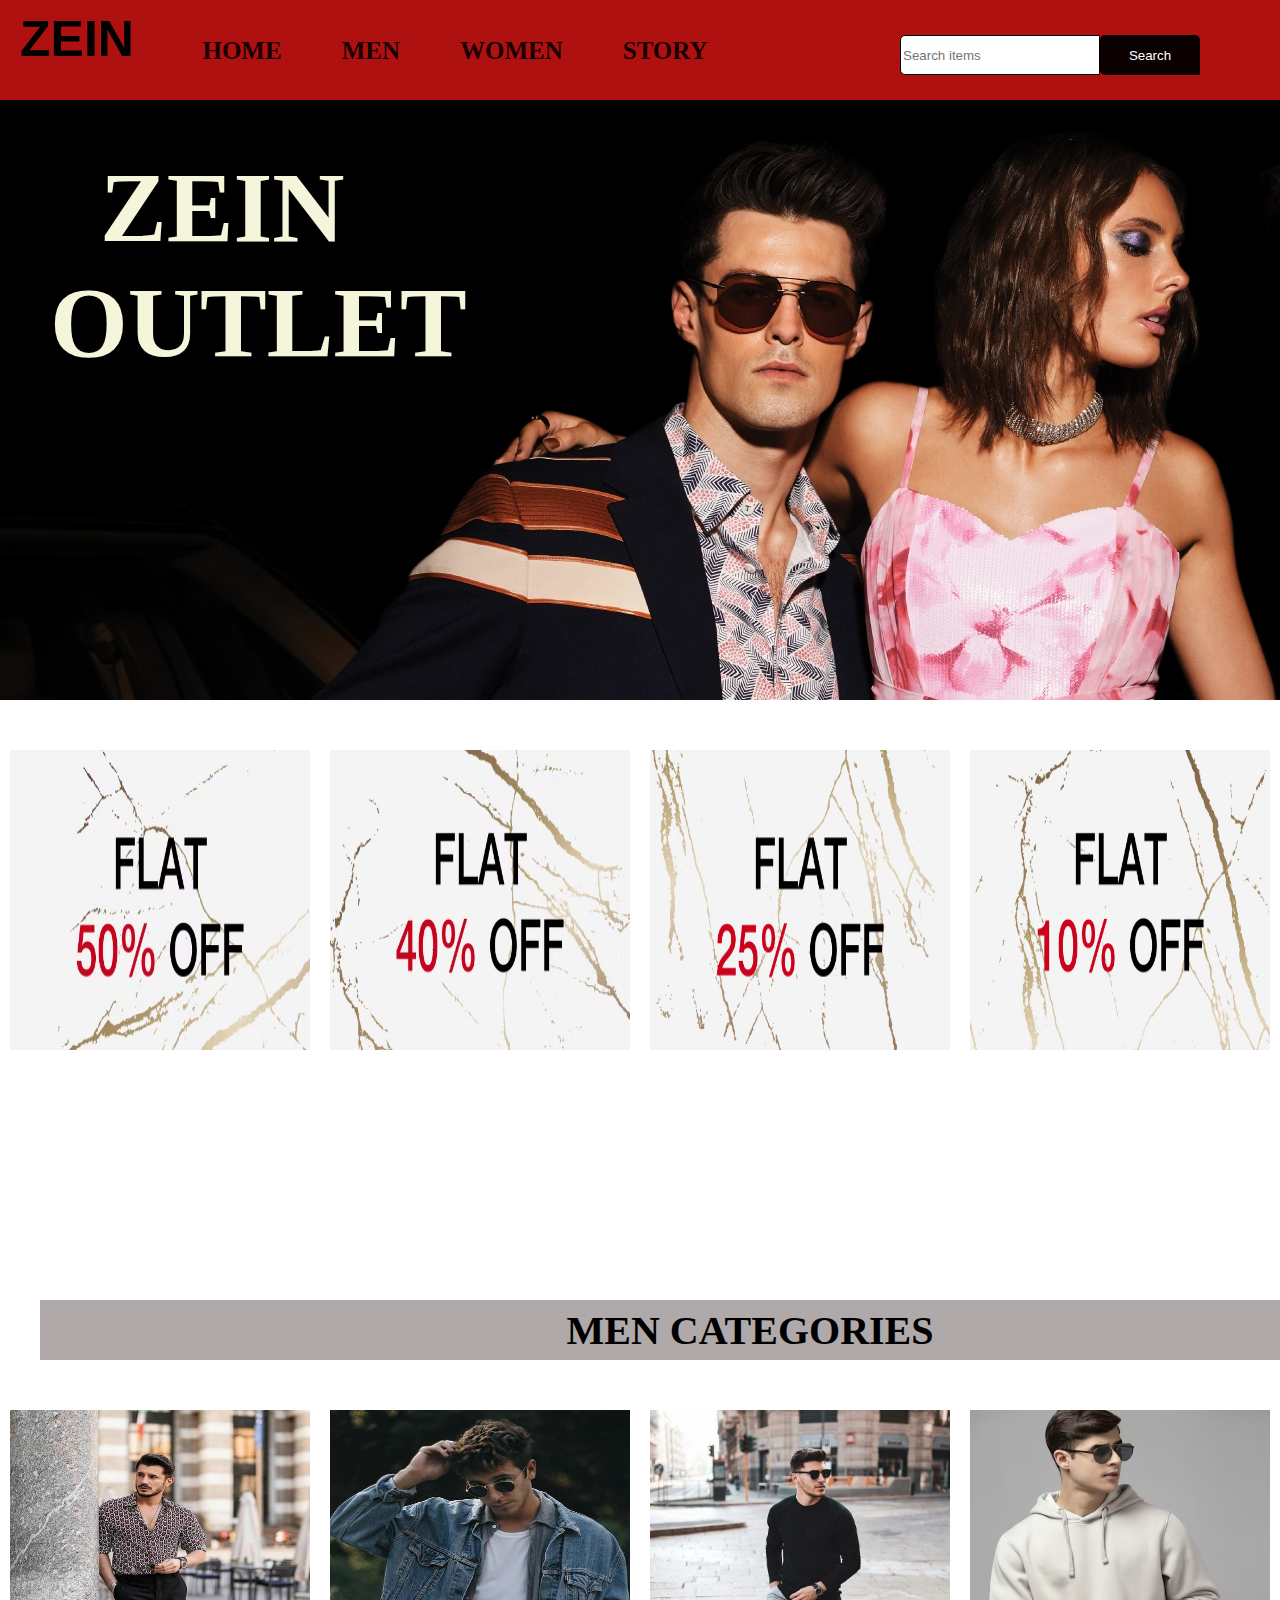
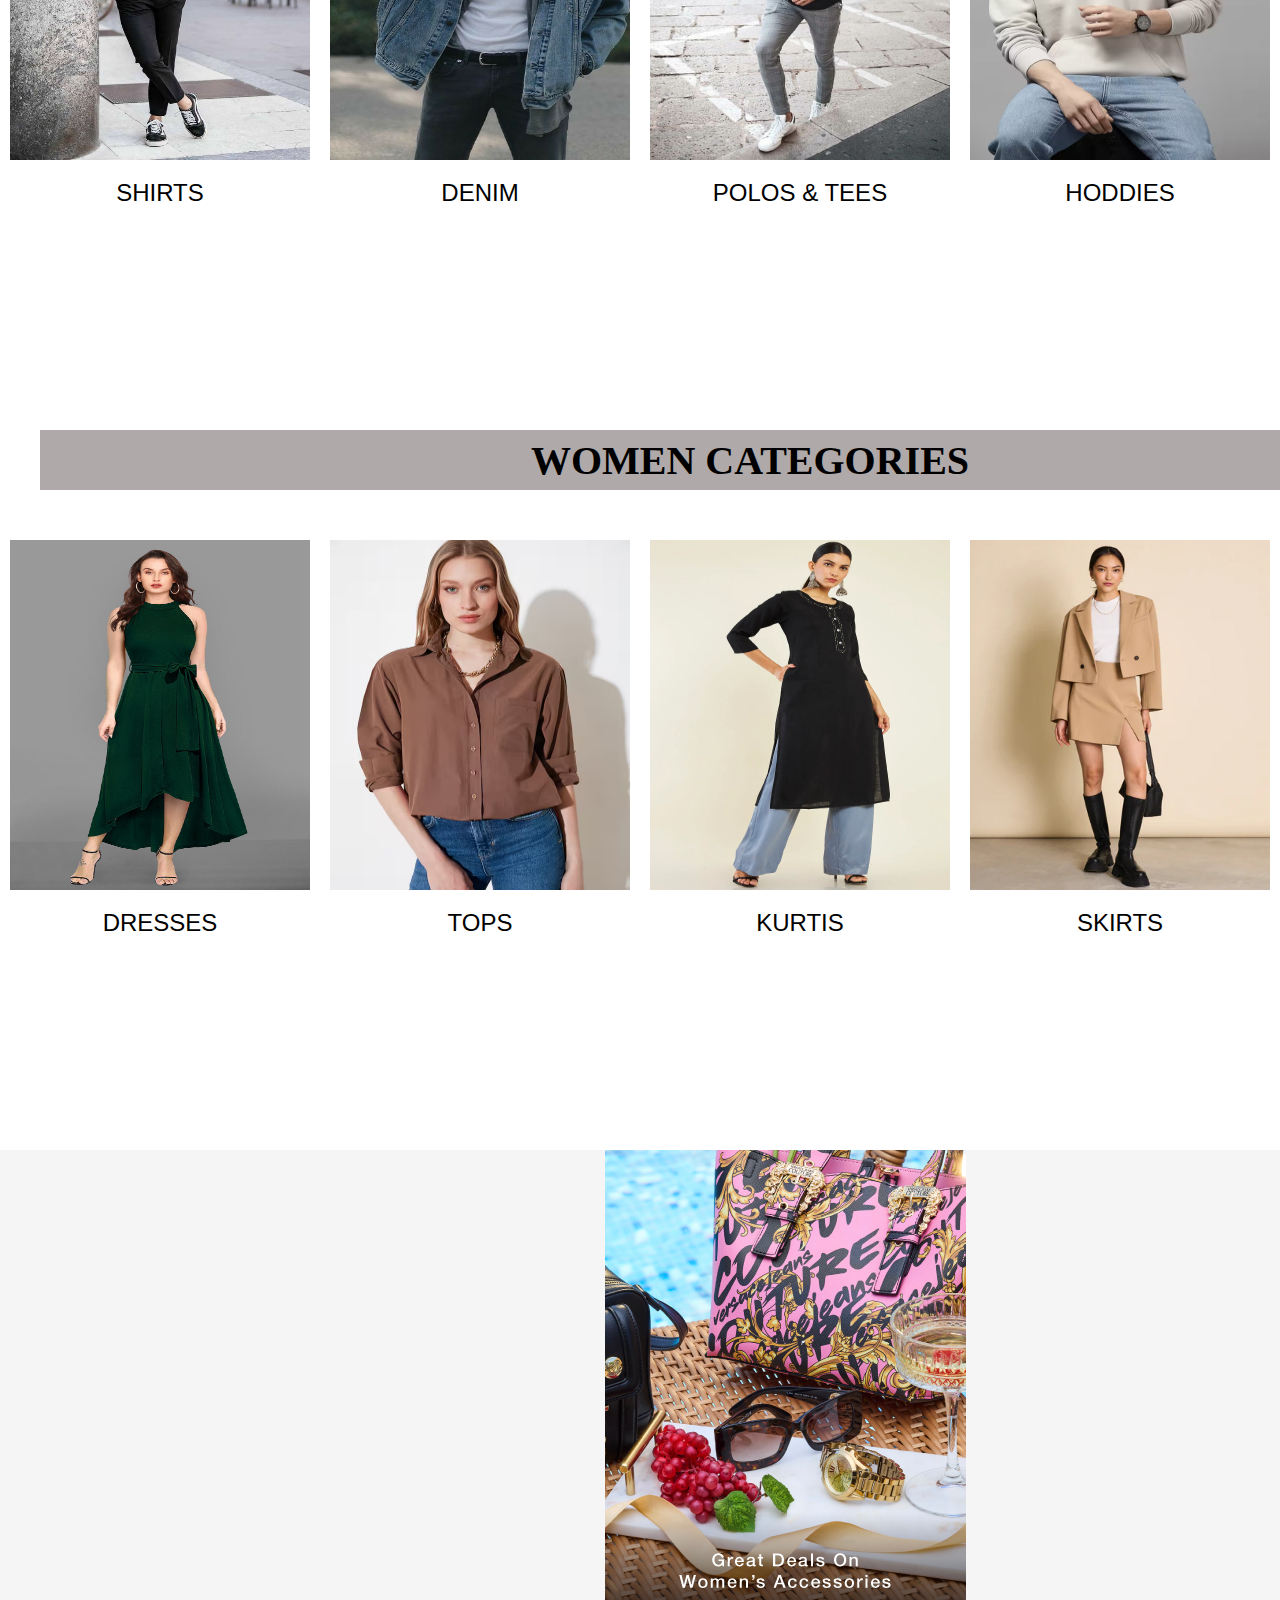
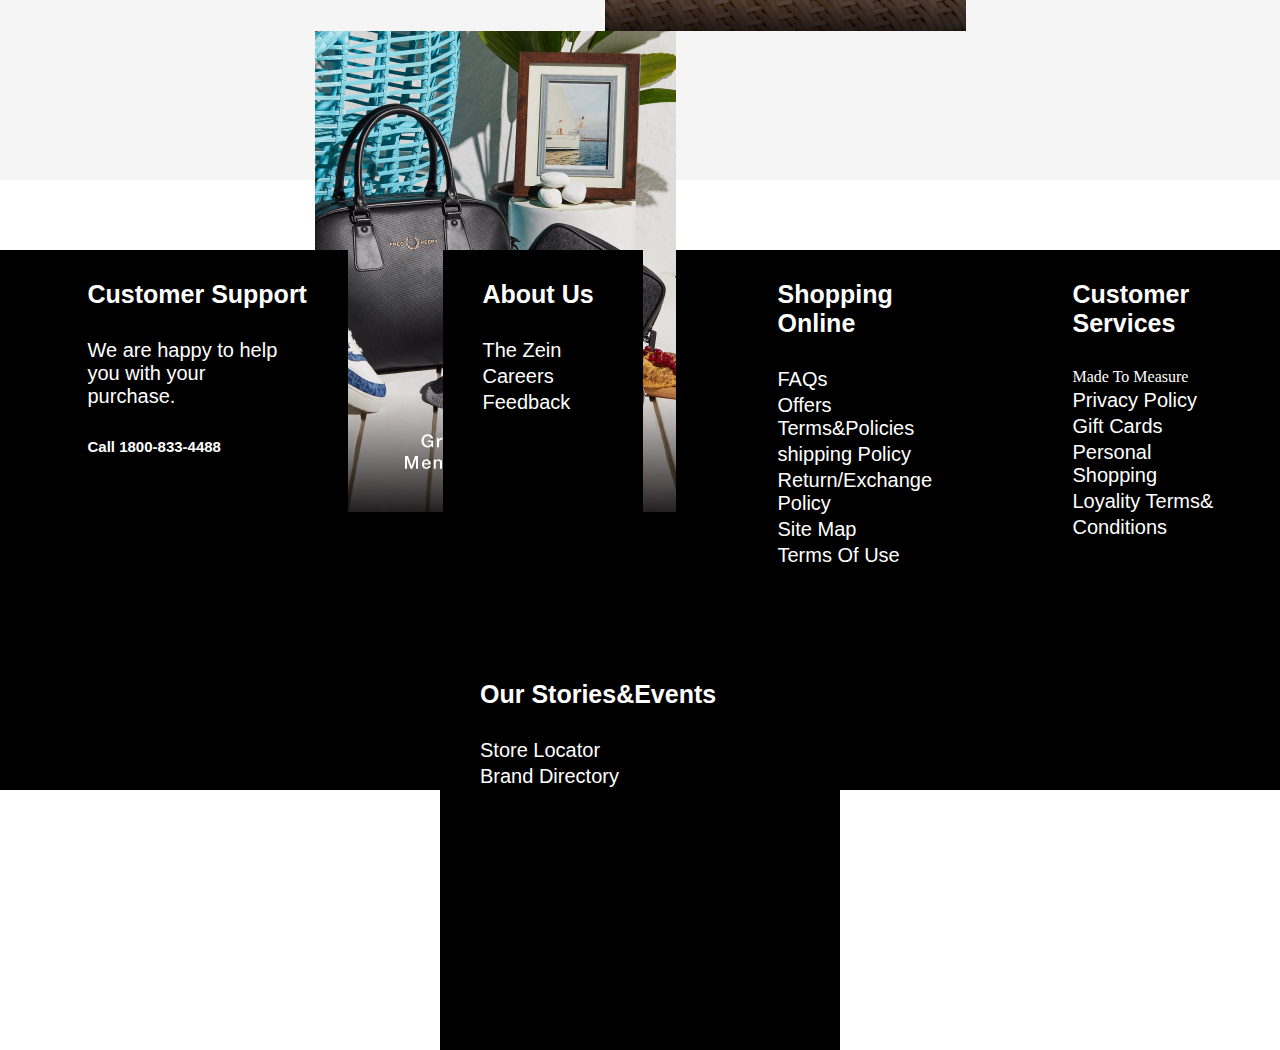
<file: index.html>
<!DOCTYPE html>
<html lang="en">
<head>
      
    <meta charset="UTF-8">
    <meta name="viewport" content="width=device-width, initial-scale=1.0">
    <title>Fashion website</title>
    <link rel="stylesheet" href="style.css" type="text/css">

    <link rel="stylesheet" href="https://cdnjs.cloudflare.com/ajax/libs/font-awesome/6.5.2/css/all.min.css" integrity="sha512-SnH5WK+bZxgPHs44uWIX+LLJAJ9/2PkPKZ5QiAj6Ta86w+fsb2TkcmfRyVX3pBnMFcV7oQPJkl9QevSCWr3W6A==" crossorigin="anonymous" referrerpolicy="no-referrer" />
    
</head>
<body>
    <div class="main">
        <div class="navbar">
            <div class="icon">
                <h2 class="logo">ZEIN</h2></div>
                <div class="menu">
                    <ul>
                        <li><a href="index.html">HOME</a></li>
                        <li><a href="1.html">MEN</a></li>
                        <li><a href="2.html">WOMEN</a></li>
                        <li><a href="4.html">STORY</a></li>
                    </ul>
               

            </div>
            <div class="search">
                <input class="srch" type="search" placeholder="Search items" >
                <a href="#"><button class=btn>Search</button></a>
            </div>
            <a href="3.html"><button style="font-size:20px;border: none;outline: none;border-radius: 10px;background-color: black;color: white;margin-top: 35px;margin-left: 120px;padding: 10px 12px;"><i class="fa-solid fa-user"></i>  Login</button></a>
            
           
            
        
        </div>
        
   
            <div class="boxx">
                <h1>ZEIN</h1>
                <h2>OUTLET</h2>

                
            </div>
            <div class="container">
            
                <div class="box"><img src="11.avif" width="300px" height="300px"></div>
                <div class="box"><img src="12.avif" width="300px" height="300px"></div>
                <div class="box"><img src="13.jpg" width="300px" height="300px"></div>
                <div class="box"><img src="14.jpg" width="300px" height="300px"></div>
                </div>
            <h2 class="myclass a" style="font-family: 'Times New Roman', Times, serif;">MEN CATEGORIES</h2>
            <div class="containerr">
                <div class="boxxx"><img src="41.jpg" width="300" height="350"><h2 Style="text-align: center;font-family: sans-serif;font-weight: lighter;margin-top: 15px;">SHIRTS</h2></div>
                <div class="boxxx"><img src="47.jpg" width="300" height="350"><h2 style="text-align: center;font-family:sans-serif;font-weight:lighter;margin-top: 15px;">DENIM</h2></div>
                <div class="boxxx"><img src="79.jpg" width="300" height="350"><h2 style="text-align: center;font-family:sans-serif;font-weight:lighter;margin-top: 15px;">POLOS & TEES</h2></div>
                <div class="boxxx"><img src="82.avif" width="300" height="350"><h2 style="text-align: center;font-family:sans-serif;font-weight:lighter;margin-top: 15px;">HODDIES</h2></div>
                </div>

                <h2 class="myclasss b" style="font-family: 'Times New Roman', Times, serif;">WOMEN CATEGORIES</h2>
                <div class="containerrr">
                    <div class="boxxxx"><img src="91.jpg" width="300" height="350"><h2 style="text-align: center;font-family:sans-serif ;font-weight:lighter;margin-top: 15px;">DRESSES</h2></div>
                    <div class="boxxxx"><img src="92.avif" width="300" height="350"><h2 style="text-align: center;font-family:sans-serif;font-weight:lighter;margin-top: 15px;">TOPS</h2></div>
                    <div class="boxxxx"><img src="97.webp" width="300" height="350"><h2 style="text-align: center;font-family:sans-serif;font-weight:lighter;margin-top: 15px;">KURTIS</h2></div>
                    <div class="boxxxx"><img src="57.webp" width="300" height="350"><h2 style="text-align: center;font-family:sans-serif;font-weight:lighter;margin-top: 15px;">SKIRTS</h2></div>
                    </div>
                    <div class="contain">
                        <img src="31.jpg" style="padding-left: 290px;" >
                        <img src="35.jpg" style="padding-right: 290px;">
                        
                    </div>
                    <div class="cntn">
                        <div class="xb1">
                            <ol>
                                <li style="font-weight: bolder;margin-right: 30px;font-family: sans-serif;font-size: 25px;">Customer Support</li>
<li style="font-family: Arial, Helvetica, sans-serif;font-size: 20px;font-weight: lighter;margin-right: 30px;" >We are happy to help<br> you with your<br> purchase.</li>
                                <li style="font-family: Arial, Helvetica, sans-serif;font-size: 15px;margin-right: 20px;font-weight: bold;">Call 1800-833-4488</li>
                            </ol>
                        </div>
                        <div class="xb2">
                            <ol>
                                <li style="font-weight: bolder;font-family: sans-serif;font-size: 25px;">About Us</li>
                                <li style="font-family: Arial, Helvetica, sans-serif;font-size: 20px; ">The Zein</li>
                                <li style="font-family: Arial, Helvetica, sans-serif;font-size: 20px;margin-top: 3px;">Careers</li>
                                <li style="font-family: Arial, Helvetica, sans-serif;font-size: 20px; margin-top: 3px;">Feedback</li>
                            </ol>

                        </div>
                        <div class="xb3">
                            <ol>
                            <li style="font-weight: bolder;font-family: sans-serif;font-size: 25px;">Shopping Online</li>
                            <li style="font-family: Arial, Helvetica, sans-serif;font-size: 20px; ">FAQs</li>
                            <li style="font-family: Arial, Helvetica, sans-serif;font-size: 20px;margin-top: 3px;">Offers Terms&Policies</li>
                            <li style="font-family: Arial, Helvetica, sans-serif;font-size: 20px;margin-top: 3px;">shipping Policy</li>
                            <li style="font-family: Arial, Helvetica, sans-serif;font-size: 20px;margin-top: 3px;">Return/Exchange Policy</li>
                            <li style="font-family: Arial, Helvetica, sans-serif;font-size: 20px;margin-top: 3px;">Site Map</li>
                            <li style="font-family: Arial, Helvetica, sans-serif;font-size: 20px;margin-top: 3px;">Terms Of Use</li>
                            </ol>
                        </div>
                        <div class="xb4">
                            <ol>
                                <li style="font-weight: bolder;font-family: sans-serif;font-size: 25px;">Customer Services</li>
                                <li style="font-family: Arial, Helvetica, sans-serif;font-size: 20px; "></li>Made To Measure</li>
                                <li style="font-family: Arial, Helvetica, sans-serif;font-size: 20px;margin-top: 3px;">Privacy Policy</li>
                                <li style="font-family: Arial, Helvetica, sans-serif;font-size: 20px;margin-top: 3px;">Gift Cards</li>
                                <li style="font-family: Arial, Helvetica, sans-serif;font-size: 20px;margin-top: 3px;">Personal Shopping</li>
                                <li style="font-family: Arial, Helvetica, sans-serif;font-size: 20px;margin-top: 3px;">Loyality Terms&</li>
                                <li style="font-family: Arial, Helvetica, sans-serif;font-size: 20px;margin-top: 3px;">Conditions</li>

                            </ol>
                        </div>
                        <div class="xb5">
                            <ol>
                                <li style="font-weight: bolder;font-family: sans-serif;font-size: 25px;margin-right: 2px;">Our Stories&Events</li>
                                <li style="font-family: Arial, Helvetica, sans-serif;font-size: 20px; ">Store Locator</li>
                                <li style="font-family: Arial, Helvetica, sans-serif;font-size: 20px;margin-top: 3px;">Brand Directory</li>
                            </ol>
                        </div>
                       
                        
                       

                    </div>
                    
                
            </div>

        
        
            
            
   


    
</body>
</html>
</file>
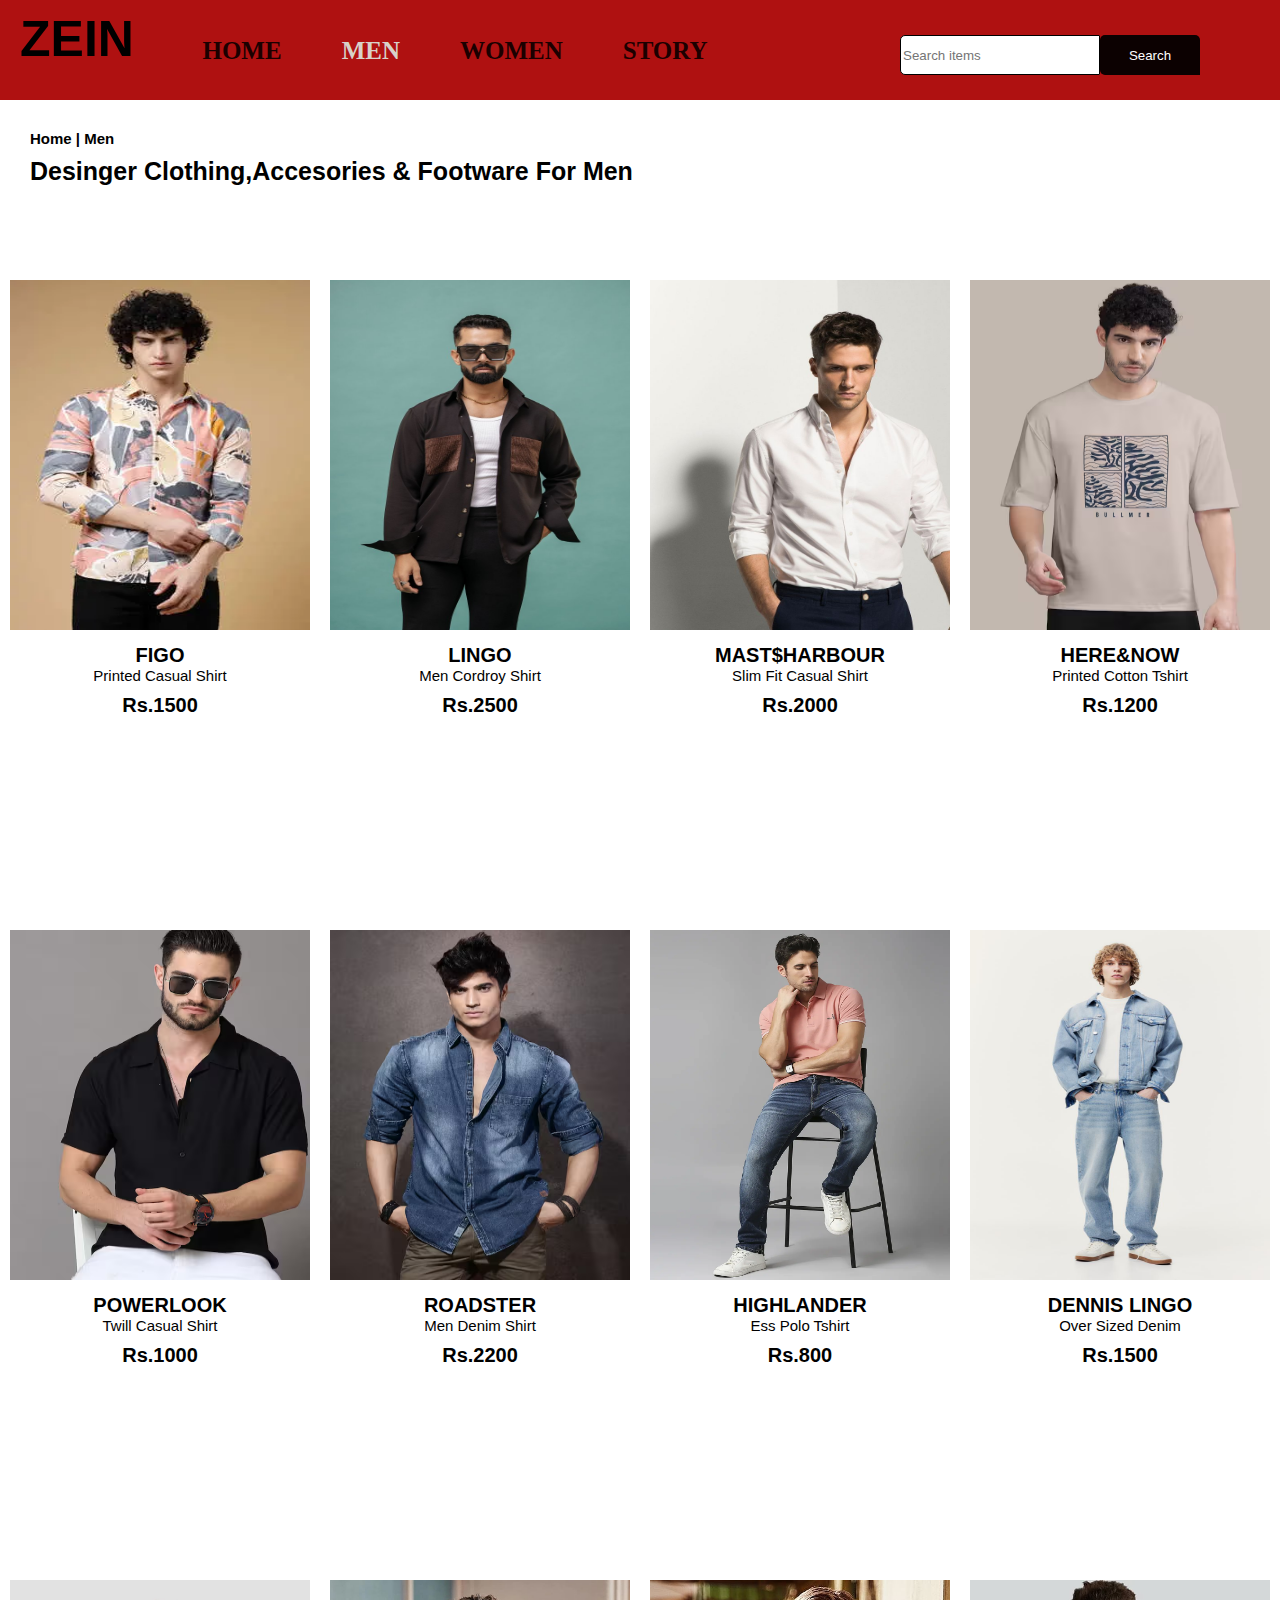
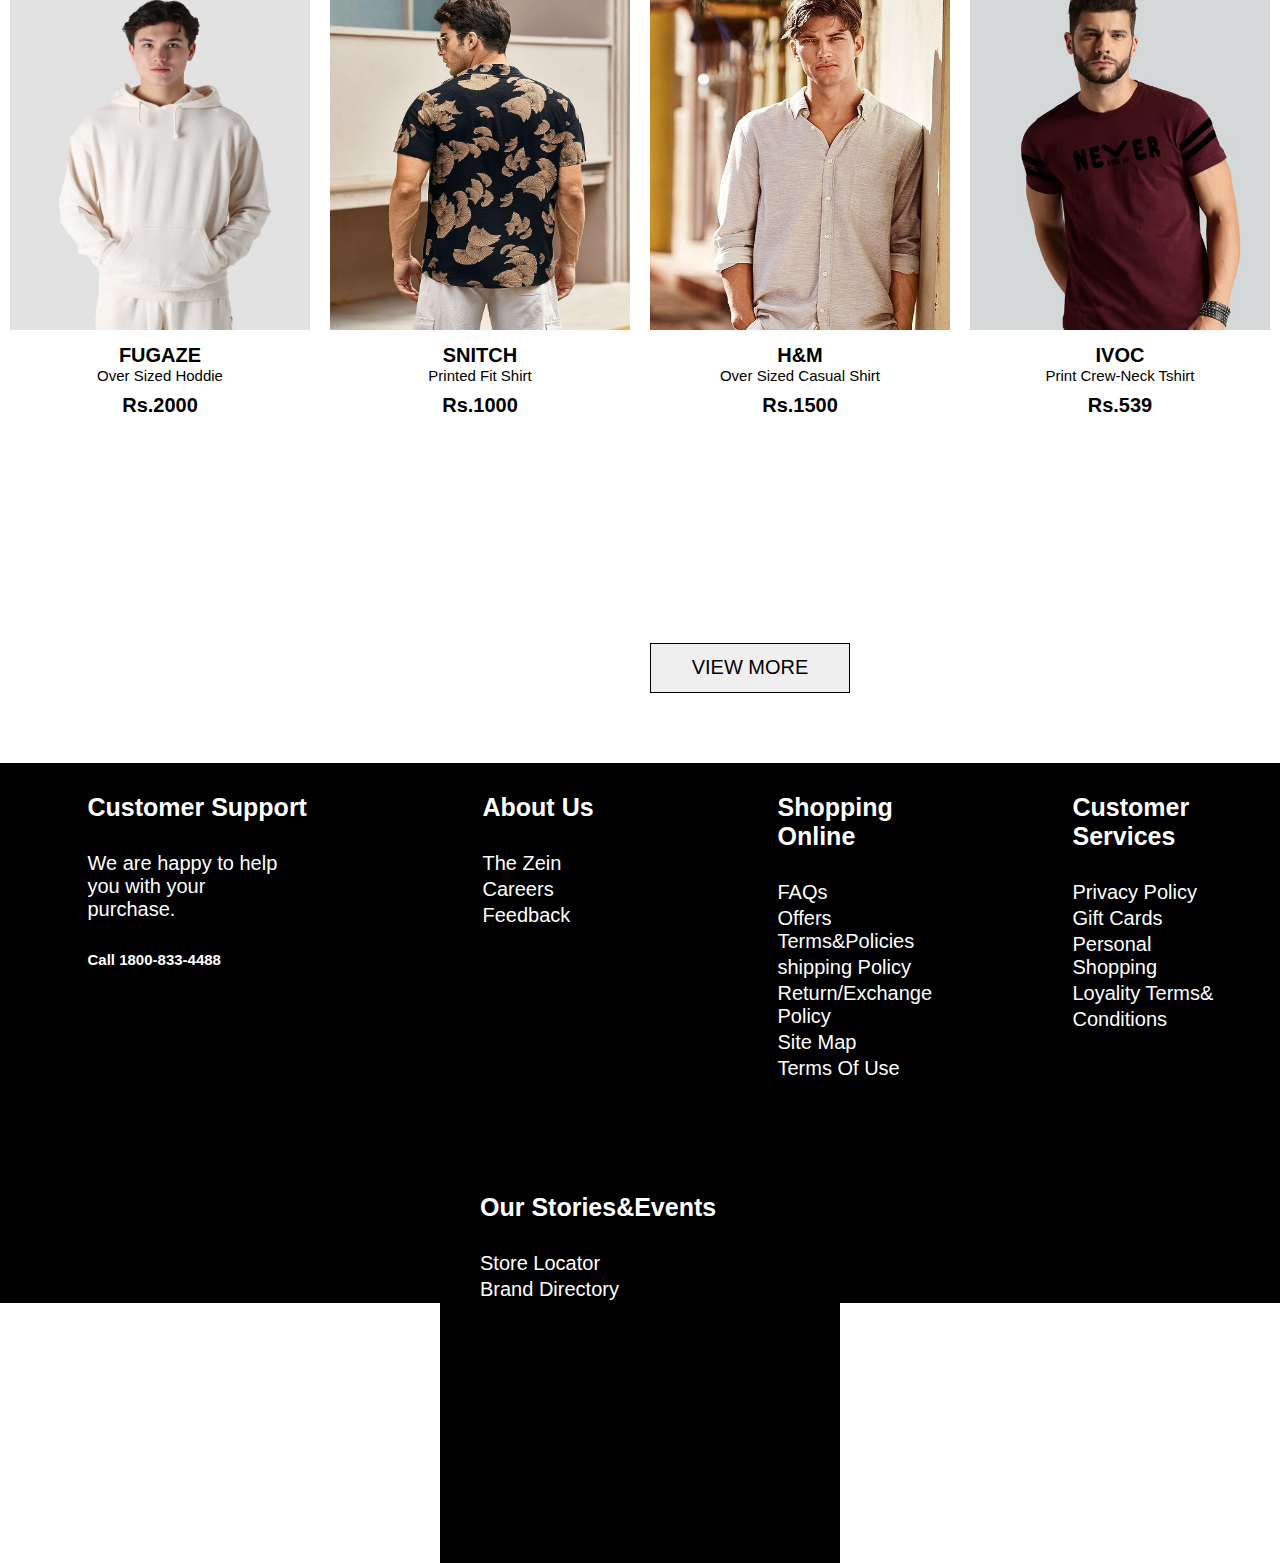
<file: 1.html>
<!DOCTYPE html>
<html lang="en">
<head>
    <meta charset="UTF-8">
    <meta name="viewport" content="width=device-width, initial-scale=1.0">
    <title>Men</title>
    <link rel="stylesheet" href="style.css" type="text/css">

    <link rel="stylesheet" href="https://cdnjs.cloudflare.com/ajax/libs/font-awesome/6.5.2/css/all.min.css" integrity="sha512-SnH5WK+bZxgPHs44uWIX+LLJAJ9/2PkPKZ5QiAj6Ta86w+fsb2TkcmfRyVX3pBnMFcV7oQPJkl9QevSCWr3W6A==" crossorigin="anonymous" referrerpolicy="no-referrer" />
</head>
<body>
    <div class="main" style="height: 2200px;">
        <div class="navbar">
            <div class="icon">
                <h2 class="logo">ZEIN</h2></div>
                <div class="menu">
                    <ul>
                        <li><a href="index.html">HOME</a></li>
                        <li><a href="1.html"><h4 style=" color: rgb(216, 209, 201);font-weight: bold;">MEN</h4></a></li>
                        <li><a href="2.html">WOMEN</a></li>
                        <li><a href="4.html">STORY</a></li>
                    </ul>
               

            </div>
            <div class="search">
                <input class="srch" type="search" placeholder="Search items">
                <a href="#"><button class=btn>Search</button></a>
            </div>
            <a href="3.html"><button style="font-size:20px;border: none;outline: none;border-radius: 10px;background-color: black;color: white;margin-top: 35px;margin-left: 120px;padding: 10px 12px;"><i class="fa-solid fa-user"></i>  Login</button></a>
           
            
        
        </div>
        <div class="xbb">
            <h3 style="font-size: 15px;margin-left: 30px;margin-top: 30px;font-weight: bold;font-family: 'Trebuchet MS', 'Lucida Sans Unicode', 'Lucida Grande', 'Lucida Sans', Arial, sans-serif;" >Home | Men</h3>
            <H1 style="font-size: 25px;margin-top: 10px;margin-left: 30px ;font-family: 'Trebuchet MS', 'Lucida Sans Unicode', 'Lucida Grande', 'Lucida Sans', Arial, sans-serif;">Desinger Clothing,Accesories & Footware For Men</H1>
        </div>
        <div class="content">
            <div class="xbb"><img src="123.jpg_230Wx334H" width="300" height="350"><h2 style="text-align: center;margin-top: 3px;font-size: 20px;font-weight: bold;font-family: 'Trebuchet MS', 'Lucida Sans Unicode', 'Lucida Grande', 'Lucida Sans', Arial, sans-serif;margin-top: 10px;">FIGO</h2><h2 style="text-align: center;font-family:sans-serif;font-weight:lighter;font-size: 15px;">Printed Casual Shirt</h2><h2 style="text-align:center;font-size: 20px;margin-top: 10px;font-family: 'Trebuchet MS', 'Lucida Sans Unicode', 'Lucida Grande', 'Lucida Sans', Arial, sans-serif;">Rs.1500</h2></div>
            <div class="xbb"><img src="122.jpg" width="300" height="350"><h2 style="text-align: center;margin-top: 3px;font-size: 20px;font-weight: bold;font-family: 'Trebuchet MS', 'Lucida Sans Unicode', 'Lucida Grande', 'Lucida Sans', Arial, sans-serif;margin-top: 10px;">LINGO</h2><h2 style="text-align: center;font-family:sans-serif;font-weight:lighter;font-size: 15px;">Men Cordroy Shirt</h2><h2 style="text-align:center;font-size: 20px;margin-top: 10px;font-family: 'Trebuchet MS', 'Lucida Sans Unicode', 'Lucida Grande', 'Lucida Sans', Arial, sans-serif;">Rs.2500</h2></div>
            <div class="xbb"><img src="26.jpg" width="300" height="350"><h2 style="text-align: center;margin-top: 3px;font-size: 20px;font-weight: bold;font-family: 'Trebuchet MS', 'Lucida Sans Unicode', 'Lucida Grande', 'Lucida Sans', Arial, sans-serif;margin-top: 10px;">MAST$HARBOUR</h2><h2 style="text-align: center;font-family:sans-serif;font-weight:lighter;font-size: 15px;">Slim Fit Casual Shirt</h2><h2 style="text-align:center;font-size: 20px;margin-top: 10px;font-family: 'Trebuchet MS', 'Lucida Sans Unicode', 'Lucida Grande', 'Lucida Sans', Arial, sans-serif;">Rs.2000</h2></div>
            <div class="xbb"><img src="25.avif" width="300" height="350"><h2 style="text-align: center;margin-top: 3px;font-size: 20px;font-weight: bold;font-family: 'Trebuchet MS', 'Lucida Sans Unicode', 'Lucida Grande', 'Lucida Sans', Arial, sans-serif;margin-top: 10px;">HERE&NOW</h2><h2 style="text-align: center;font-family:sans-serif;font-weight:lighter;font-size: 15px;">Printed Cotton Tshirt</h2><h2 style="text-align:center;font-size: 20px;margin-top: 10px;font-family: 'Trebuchet MS', 'Lucida Sans Unicode', 'Lucida Grande', 'Lucida Sans', Arial, sans-serif;">Rs.1200</h2></div>
            

        </div>
        <div class="contentt">
            <div class="xbbb"><img src="27.avif" width="300" height="350"><h2 style="text-align: center;margin-top: 3px;font-size: 20px;font-weight: bold;font-family: 'Trebuchet MS', 'Lucida Sans Unicode', 'Lucida Grande', 'Lucida Sans', Arial, sans-serif;margin-top: 10px;">POWERLOOK</h2><h2 style="text-align: center;font-family:sans-serif;font-weight:lighter;font-size: 15px;">Twill Casual Shirt</h2><h2 style="text-align:center;font-size: 20px;margin-top: 10px;font-family: 'Trebuchet MS', 'Lucida Sans Unicode', 'Lucida Grande', 'Lucida Sans', Arial, sans-serif;">Rs.1000</h2></div>
            <div class="xbbb"><img src="28.avif" width="300" height="350"><h2 style="text-align: center;margin-top: 3px;font-size: 20px;font-weight: bold;font-family: 'Trebuchet MS', 'Lucida Sans Unicode', 'Lucida Grande', 'Lucida Sans', Arial, sans-serif;margin-top: 10px;">ROADSTER</h2><h2 style="text-align: center;font-family:sans-serif;font-weight:lighter;font-size: 15px;">Men Denim Shirt</h2><h2 style="text-align:center;font-size: 20px;margin-top: 10px;font-family: 'Trebuchet MS', 'Lucida Sans Unicode', 'Lucida Grande', 'Lucida Sans', Arial, sans-serif;">Rs.2200</h2></div>
            <div class="xbbb"><img src="30.webp" width="300" height="350"><h2 style="text-align: center;margin-top: 3px;font-size: 20px;font-weight: bold;font-family: 'Trebuchet MS', 'Lucida Sans Unicode', 'Lucida Grande', 'Lucida Sans', Arial, sans-serif;margin-top: 10px;">HIGHLANDER</h2><h2 style="text-align: center;font-family:sans-serif;font-weight:lighter;font-size: 15px;">Ess Polo Tshirt</h2><h2 style="text-align:center;font-size: 20px;margin-top: 10px;font-family: 'Trebuchet MS', 'Lucida Sans Unicode', 'Lucida Grande', 'Lucida Sans', Arial, sans-serif;">Rs.800</h2></div>
            <div class="xbbb"><img src="29.jpg" width="300" height="350"><h2 style="text-align: center;margin-top: 3px;font-size: 20px;font-weight: bold;font-family: 'Trebuchet MS', 'Lucida Sans Unicode', 'Lucida Grande', 'Lucida Sans', Arial, sans-serif;margin-top: 10px;">DENNIS LINGO</h2><h2 style="text-align: center;font-family:sans-serif;font-weight:lighter;font-size: 15px;">Over Sized Denim</h2><h2 style="text-align:center;font-size: 20px;margin-top: 10px;font-family: 'Trebuchet MS', 'Lucida Sans Unicode', 'Lucida Grande', 'Lucida Sans', Arial, sans-serif;">Rs.1500</h2></div>
            

        </div>
        <div class="contenttt">
            <div class="xbbbb"><img src="99.webp" width="300" height="350"><h2 style="text-align: center;margin-top: 3px;font-size: 20px;font-weight: bold;font-family: 'Trebuchet MS', 'Lucida Sans Unicode', 'Lucida Grande', 'Lucida Sans', Arial, sans-serif;margin-top: 10px;">FUGAZE</h2><h2 style="text-align: center;font-family:sans-serif;font-weight:lighter;font-size: 15px;">Over Sized Hoddie</h2><h2 style="text-align:center;font-size: 20px;margin-top: 10px;font-family: 'Trebuchet MS', 'Lucida Sans Unicode', 'Lucida Grande', 'Lucida Sans', Arial, sans-serif;">Rs.2000</h2></div>
            <div class="xbbbb"><img src="110.jpg" width="300" height="350"><h2 style="text-align: center;margin-top: 3px;font-size: 20px;font-weight: bold;font-family: 'Trebuchet MS', 'Lucida Sans Unicode', 'Lucida Grande', 'Lucida Sans', Arial, sans-serif;margin-top: 10px;">SNITCH</h2><h2 style="text-align: center;font-family:sans-serif;font-weight:lighter;font-size: 15px;">Printed Fit Shirt</h2><h2 style="text-align:center;font-size: 20px;margin-top: 10px;font-family: 'Trebuchet MS', 'Lucida Sans Unicode', 'Lucida Grande', 'Lucida Sans', Arial, sans-serif;">Rs.1000</h2></div>
            <div class="xbbbb"><img src="100.jpg" width="300" height="350"><h2 style="text-align: center;margin-top: 3px;font-size: 20px;font-weight: bold;font-family: 'Trebuchet MS', 'Lucida Sans Unicode', 'Lucida Grande', 'Lucida Sans', Arial, sans-serif;margin-top: 10px;">H&M<h2 style="text-align: center;font-family:sans-serif;font-weight:lighter;font-size: 15px;">Over Sized Casual Shirt</h2><h2 style="text-align:center;font-size: 20px;margin-top: 10px;font-family: 'Trebuchet MS', 'Lucida Sans Unicode', 'Lucida Grande', 'Lucida Sans', Arial, sans-serif;">Rs.1500</h2></div>
            <div class="xbbbb"><img src="1111.avif" width="300" height="350"><h2 style="text-align: center;margin-top: 3px;font-size: 20px;font-weight: bold;font-family: 'Trebuchet MS', 'Lucida Sans Unicode', 'Lucida Grande', 'Lucida Sans', Arial, sans-serif;margin-top: 10px;">IVOC</h2><h2 style="text-align: center;font-family:sans-serif;font-weight:lighter;font-size: 15px;">Print Crew-Neck Tshirt</h2><h2 style="text-align:center;font-size: 20px;margin-top: 10px;font-family: 'Trebuchet MS', 'Lucida Sans Unicode', 'Lucida Grande', 'Lucida Sans', Arial, sans-serif;">Rs.539</h2></div>
            

        </div>
        <div class="ux" style="margin-top: -220px;">
            <button style="margin-left: 650px;height: 50px;width: 200px;margin-top:-100px;border:1px solid;font-size: 20px;font-family: 'Trebuchet MS', 'Lucida Sans Unicode', 'Lucida Grande', 'Lucida Sans', Arial, sans-serif;">VIEW MORE</button>

        </div>
        <div class="cntn">
            <div class="xb1">
                <ol>
                    <li style="font-weight: bolder;margin-right: 30px;font-family: sans-serif;font-size: 25px;">Customer Support</li>
<li style="font-family: Arial, Helvetica, sans-serif;font-size: 20px;font-weight: lighter;margin-right: 30px;" >We are happy to help<br> you with your<br> purchase.</li>
                    <li style="font-family: Arial, Helvetica, sans-serif;font-size: 15px;margin-right: 20px;font-weight: bold;">Call 1800-833-4488</li>
                </ol>
            </div>
            <div class="xb2">
                <ol>
                    <li style="font-weight: bolder;font-family: sans-serif;font-size: 25px;">About Us</li>
                    <li style="font-family: Arial, Helvetica, sans-serif;font-size: 20px; ">The Zein</li>
                    <li style="font-family: Arial, Helvetica, sans-serif;font-size: 20px;margin-top: 3px;">Careers</li>
                    <li style="font-family: Arial, Helvetica, sans-serif;font-size: 20px; margin-top: 3px;">Feedback</li>
                </ol>

            </div>
            <div class="xb3">
                <ol>
                <li style="font-weight: bolder;font-family: sans-serif;font-size: 25px;">Shopping Online</li>
                <li style="font-family: Arial, Helvetica, sans-serif;font-size: 20px; ">FAQs</li>
                <li style="font-family: Arial, Helvetica, sans-serif;font-size: 20px;margin-top: 3px;">Offers Terms&Policies</li>
                <li style="font-family: Arial, Helvetica, sans-serif;font-size: 20px;margin-top: 3px;">shipping Policy</li>
                <li style="font-family: Arial, Helvetica, sans-serif;font-size: 20px;margin-top: 3px;">Return/Exchange Policy</li>
                <li style="font-family: Arial, Helvetica, sans-serif;font-size: 20px;margin-top: 3px;">Site Map</li>
                <li style="font-family: Arial, Helvetica, sans-serif;font-size: 20px;margin-top: 3px;">Terms Of Use</li>
                </ol>
            </div>
            <div class="xb4">
                <ol>
                    <li style="font-weight: bolder;font-family: sans-serif;font-size: 25px;">Customer Services</li>
                    <li style="font-family: Arial, Helvetica, sans-serif;font-size: 20px; "Made To Measure</li>
                    <li style="font-family: Arial, Helvetica, sans-serif;font-size: 20px;margin-top: 3px;">Privacy Policy</li>
                    <li style="font-family: Arial, Helvetica, sans-serif;font-size: 20px;margin-top: 3px;">Gift Cards</li>
                    <li style="font-family: Arial, Helvetica, sans-serif;font-size: 20px;margin-top: 3px;">Personal Shopping</li>
                    <li style="font-family: Arial, Helvetica, sans-serif;font-size: 20px;margin-top: 3px;">Loyality Terms&</li>
                    <li style="font-family: Arial, Helvetica, sans-serif;font-size: 20px;margin-top: 3px;">Conditions</li>

                </ol>
            </div>
            <div class="xb5">
                <ol>
                    <li style="font-weight: bolder;font-family: sans-serif;font-size: 25px;margin-right: 2px;">Our Stories&Events</li>
                    <li style="font-family: Arial, Helvetica, sans-serif;font-size: 20px; ">Store Locator</li>
                    <li style="font-family: Arial, Helvetica, sans-serif;font-size: 20px;margin-top: 3px;">Brand Directory</li>
                </ol>
            </div>
           
            
           

        </div>
        

        
        
        

        
    </div>
    
</body>
</html>
</file>
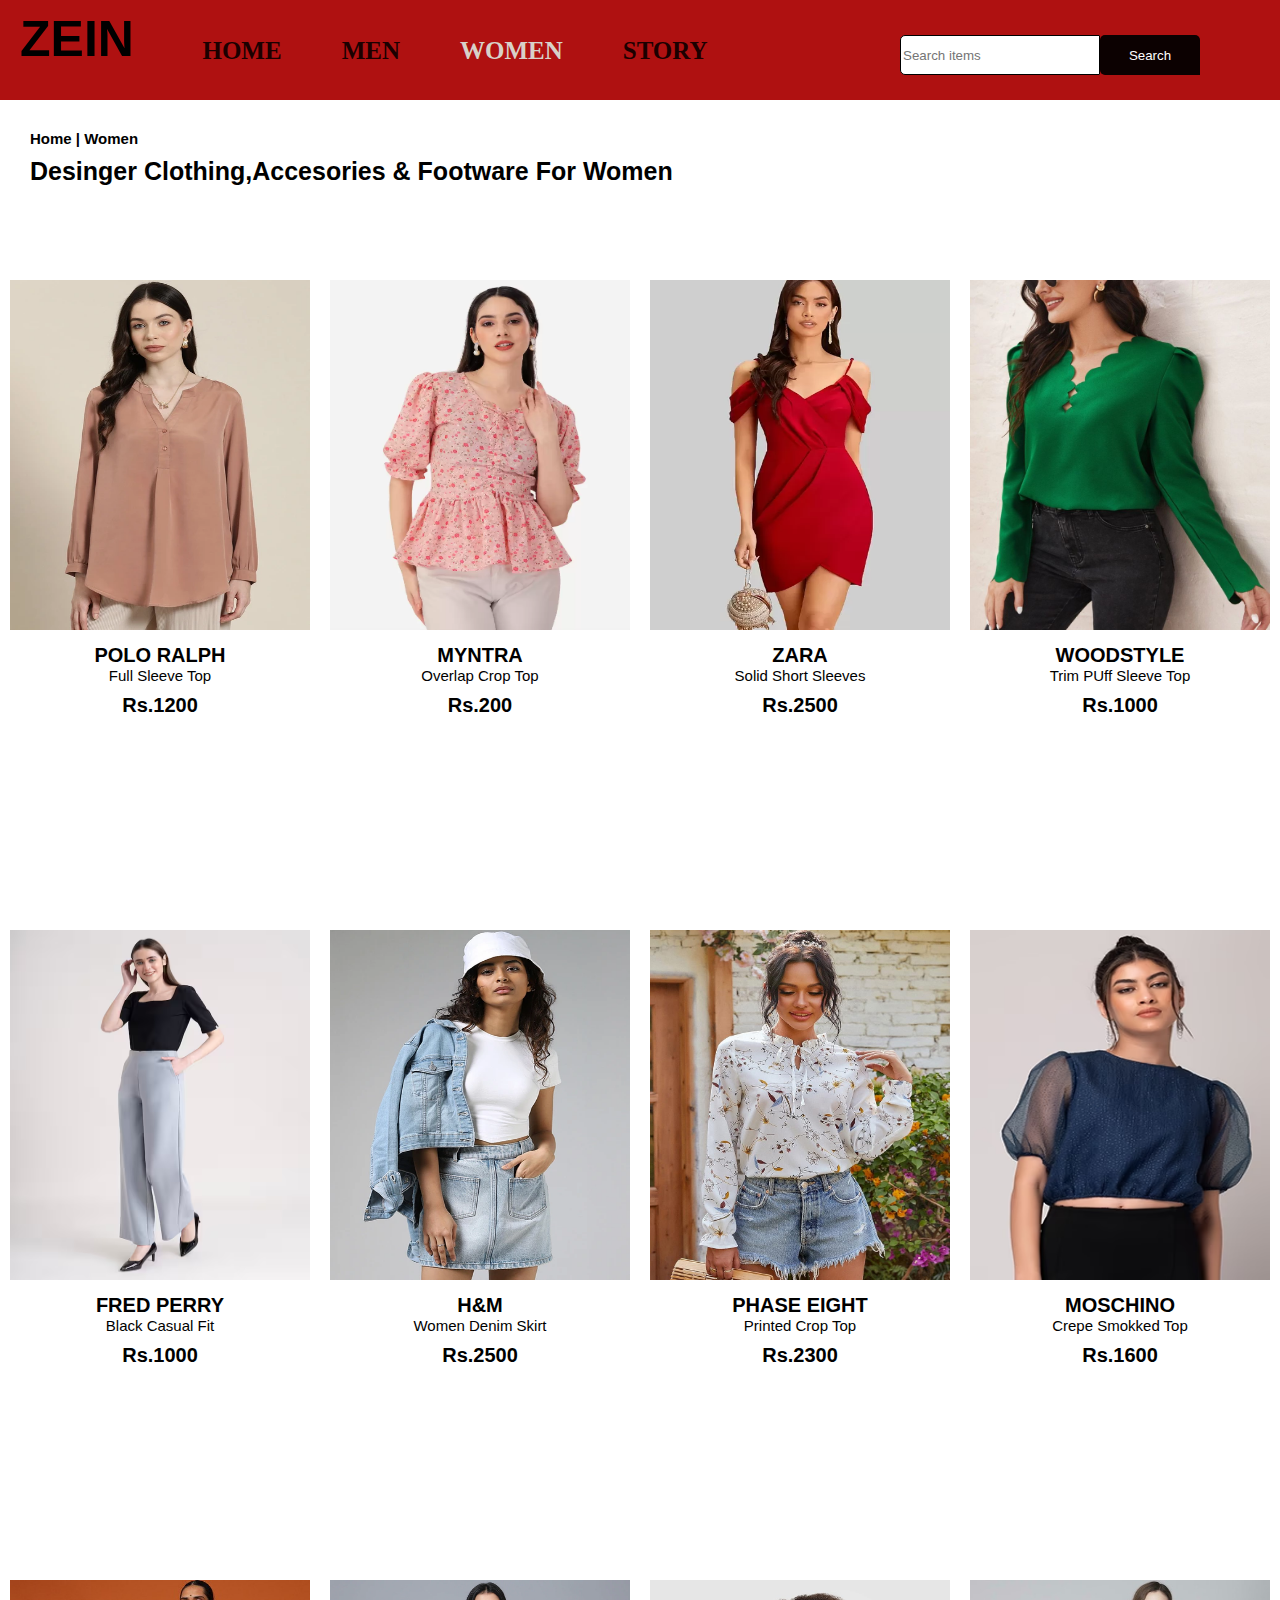
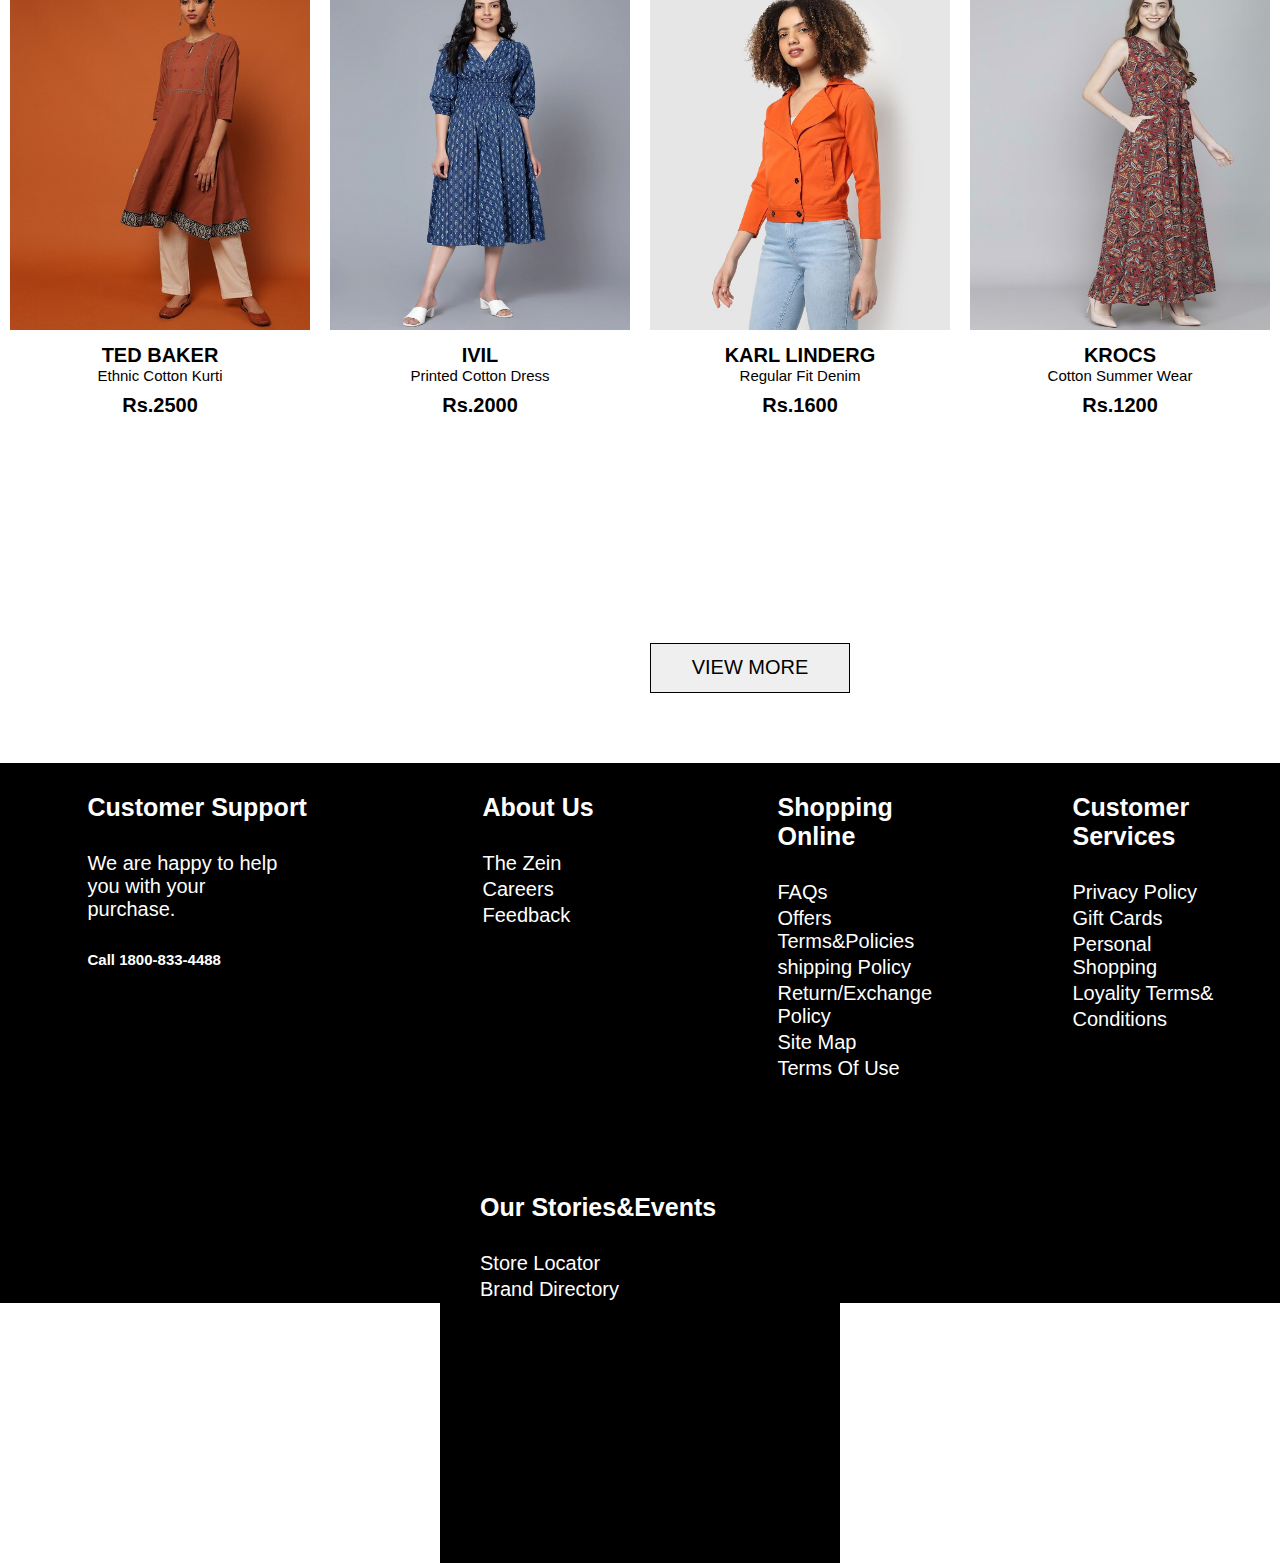
<file: 2.html>
<!DOCTYPE html>
<html lang="en">
<head>
    <meta charset="UTF-8">
    <meta name="viewport" content="width=device-width, initial-scale=1.0">
    <title>Women</title>
    <link rel="stylesheet" href="style.css" type="text/css">

    <link rel="stylesheet" href="https://cdnjs.cloudflare.com/ajax/libs/font-awesome/6.5.2/css/all.min.css" integrity="sha512-SnH5WK+bZxgPHs44uWIX+LLJAJ9/2PkPKZ5QiAj6Ta86w+fsb2TkcmfRyVX3pBnMFcV7oQPJkl9QevSCWr3W6A==" crossorigin="anonymous" referrerpolicy="no-referrer" />
</head>
<body>
    <div class="main" style="height:2200px ;">
        <div class="navbar">
            <div class="icon">
                <h2 class="logo">ZEIN</h2></div>
                <div class="menu">
                    <ul>
                        <li><a href="index.html">HOME</a></li>
                        <li><a href="1.html">MEN</a></li>
                        <li><a href="2.html"><h4 style=" color: rgb(216, 209, 201);font-weight: bold;">WOMEN</h4></a></li>
                        <li><a href="4.html">STORY</a></li>
                    </ul>
               

            </div>
            <div class="search">
                <input class="srch" type="search" placeholder="Search items">
                <a href="#"><button class=btn>Search</button></a>
            </div>
            <a href="3.html"><button style="font-size:20px;border: none;outline: none;border-radius: 10px;background-color: black;color: white;margin-top: 35px;margin-left: 120px;padding: 10px 12px;"><i class="fa-solid fa-user"></i>  Login</button></a>
           
            
        
        </div>
        <div class="xbb">
            <h3 style="font-size: 15px;margin-left: 30px;margin-top: 30px;font-weight: bold;font-family: 'Trebuchet MS', 'Lucida Sans Unicode', 'Lucida Grande', 'Lucida Sans', Arial, sans-serif;" >Home | Women</h3>
            <H1 style="font-size: 25px;margin-top: 10px;margin-left: 30px ;font-family: 'Trebuchet MS', 'Lucida Sans Unicode', 'Lucida Grande', 'Lucida Sans', Arial, sans-serif;">Desinger Clothing,Accesories & Footware For Women</H1>
        </div>
        <div class="content">
            <div class="xbb"><img src="126.webp" width="300" height="350"><h2 style="text-align: center;margin-top: 3px;font-size: 20px;font-weight: bold;font-family: 'Trebuchet MS', 'Lucida Sans Unicode', 'Lucida Grande', 'Lucida Sans', Arial, sans-serif;margin-top: 10px;">POLO RALPH</h2><h2 style="text-align: center;font-family:sans-serif;font-weight:lighter;font-size: 15px;">Full Sleeve Top</h2><h2 style="text-align:center;font-size: 20px;margin-top: 10px;font-family: 'Trebuchet MS', 'Lucida Sans Unicode', 'Lucida Grande', 'Lucida Sans', Arial, sans-serif;">Rs.1200</h2></div>
            <div class="xbb"><img src="127.webp" width="300" height="350"><h2 style="text-align: center;margin-top: 3px;font-size: 20px;font-weight: bold;font-family: 'Trebuchet MS', 'Lucida Sans Unicode', 'Lucida Grande', 'Lucida Sans', Arial, sans-serif;margin-top: 10px;">MYNTRA</h2><h2 style="text-align: center;font-family:sans-serif;font-weight:lighter;font-size: 15px;">Overlap Crop Top</h2><h2 style="text-align:center;font-size: 20px;margin-top: 10px;font-family: 'Trebuchet MS', 'Lucida Sans Unicode', 'Lucida Grande', 'Lucida Sans', Arial, sans-serif;">Rs.200</h2></div>
            <div class="xbb"><img src="134.webp" width="300" height="350"><h2 style="text-align: center;margin-top: 3px;font-size: 20px;font-weight: bold;font-family: 'Trebuchet MS', 'Lucida Sans Unicode', 'Lucida Grande', 'Lucida Sans', Arial, sans-serif;margin-top: 10px;">ZARA</h2><h2 style="text-align: center;font-family:sans-serif;font-weight:lighter;font-size: 15px;">Solid Short Sleeves</h2><h2 style="text-align:center;font-size: 20px;margin-top: 10px;font-family: 'Trebuchet MS', 'Lucida Sans Unicode', 'Lucida Grande', 'Lucida Sans', Arial, sans-serif;">Rs.2500</h2></div>
            <div class="xbb"><img src="135.jpg" width="300" height="350"><h2 style="text-align: center;margin-top: 3px;font-size: 20px;font-weight: bold;font-family: 'Trebuchet MS', 'Lucida Sans Unicode', 'Lucida Grande', 'Lucida Sans', Arial, sans-serif;margin-top: 10px;">WOODSTYLE</h2><h2 style="text-align: center;font-family:sans-serif;font-weight:lighter;font-size: 15px;">Trim PUff Sleeve Top</h2><h2 style="text-align:center;font-size: 20px;margin-top: 10px;font-family: 'Trebuchet MS', 'Lucida Sans Unicode', 'Lucida Grande', 'Lucida Sans', Arial, sans-serif;">Rs.1000</h2></div>
            

        </div>
        <div class="contentt">
            <div class="xbbb"><img src="136.avif" width="300" height="350"><h2 style="text-align: center;margin-top: 3px;font-size: 20px;font-weight: bold;font-family: 'Trebuchet MS', 'Lucida Sans Unicode', 'Lucida Grande', 'Lucida Sans', Arial, sans-serif;margin-top: 10px;">FRED PERRY</h2><h2 style="text-align: center;font-family:sans-serif;font-weight:lighter;font-size: 15px;">Black Casual Fit</h2><h2 style="text-align:center;font-size: 20px;margin-top: 10px;font-family: 'Trebuchet MS', 'Lucida Sans Unicode', 'Lucida Grande', 'Lucida Sans', Arial, sans-serif;">Rs.1000</h2></div>
            <div class="xbbb"><img src="137.webp" width="300" height="350"><h2 style="text-align: center;margin-top: 3px;font-size: 20px;font-weight: bold;font-family: 'Trebuchet MS', 'Lucida Sans Unicode', 'Lucida Grande', 'Lucida Sans', Arial, sans-serif;margin-top: 10px;">H&M</h2><h2 style="text-align: center;font-family:sans-serif;font-weight:lighter;font-size: 15px;">Women Denim Skirt</h2><h2 style="text-align:center;font-size: 20px;margin-top: 10px;font-family: 'Trebuchet MS', 'Lucida Sans Unicode', 'Lucida Grande', 'Lucida Sans', Arial, sans-serif;">Rs.2500</h2></div>
            <div class="xbbb"><img src="138.jpg" width="300" height="350"><h2 style="text-align: center;margin-top: 3px;font-size: 20px;font-weight: bold;font-family: 'Trebuchet MS', 'Lucida Sans Unicode', 'Lucida Grande', 'Lucida Sans', Arial, sans-serif;margin-top: 10px;">PHASE EIGHT</h2><h2 style="text-align: center;font-family:sans-serif;font-weight:lighter;font-size: 15px;">Printed Crop Top</h2><h2 style="text-align:center;font-size: 20px;margin-top: 10px;font-family: 'Trebuchet MS', 'Lucida Sans Unicode', 'Lucida Grande', 'Lucida Sans', Arial, sans-serif;">Rs.2300</h2></div>
            <div class="xbbb"><img src="139.avif" width="300" height="350"><h2 style="text-align: center;margin-top: 3px;font-size: 20px;font-weight: bold;font-family: 'Trebuchet MS', 'Lucida Sans Unicode', 'Lucida Grande', 'Lucida Sans', Arial, sans-serif;margin-top: 10px;">MOSCHINO</h2><h2 style="text-align: center;font-family:sans-serif;font-weight:lighter;font-size: 15px;">Crepe Smokked Top</h2><h2 style="text-align:center;font-size: 20px;margin-top: 10px;font-family: 'Trebuchet MS', 'Lucida Sans Unicode', 'Lucida Grande', 'Lucida Sans', Arial, sans-serif;">Rs.1600</h2></div>
            

        </div>
        <div class="contenttt">
            <div class="xbbbb"><img src="140.jpg" width="300" height="350"><h2 style="text-align: center;margin-top: 3px;font-size: 20px;font-weight: bold;font-family: 'Trebuchet MS', 'Lucida Sans Unicode', 'Lucida Grande', 'Lucida Sans', Arial, sans-serif;margin-top: 10px;">TED BAKER</h2><h2 style="text-align: center;font-family:sans-serif;font-weight:lighter;font-size: 15px;">Ethnic Cotton Kurti</h2><h2 style="text-align:center;font-size: 20px;margin-top: 10px;font-family: 'Trebuchet MS', 'Lucida Sans Unicode', 'Lucida Grande', 'Lucida Sans', Arial, sans-serif;">Rs.2500</h2></div>
            <div class="xbbbb"><img src="145.webp" width="300" height="350"><h2 style="text-align: center;margin-top: 3px;font-size: 20px;font-weight: bold;font-family: 'Trebuchet MS', 'Lucida Sans Unicode', 'Lucida Grande', 'Lucida Sans', Arial, sans-serif;margin-top: 10px;">IVIL</h2><h2 style="text-align: center;font-family:sans-serif;font-weight:lighter;font-size: 15px;">Printed Cotton Dress</h2><h2 style="text-align:center;font-size: 20px;margin-top: 10px;font-family: 'Trebuchet MS', 'Lucida Sans Unicode', 'Lucida Grande', 'Lucida Sans', Arial, sans-serif;">Rs.2000</h2></div>
            <div class="xbbbb"><img src="142.jpg" width="300" height="350"><h2 style="text-align: center;margin-top: 3px;font-size: 20px;font-weight: bold;font-family: 'Trebuchet MS', 'Lucida Sans Unicode', 'Lucida Grande', 'Lucida Sans', Arial, sans-serif;margin-top: 10px;">KARL LINDERG<h2 style="text-align: center;font-family:sans-serif;font-weight:lighter;font-size: 15px;">Regular Fit Denim</h2><h2 style="text-align:center;font-size: 20px;margin-top: 10px;font-family: 'Trebuchet MS', 'Lucida Sans Unicode', 'Lucida Grande', 'Lucida Sans', Arial, sans-serif;">Rs.1600</h2></div>
            <div class="xbbbb"><img src="143.jpg" width="300" height="350"><h2 style="text-align: center;margin-top: 3px;font-size: 20px;font-weight: bold;font-family: 'Trebuchet MS', 'Lucida Sans Unicode', 'Lucida Grande', 'Lucida Sans', Arial, sans-serif;margin-top: 10px;">KROCS</h2><h2 style="text-align: center;font-family:sans-serif;font-weight:lighter;font-size: 15px;">Cotton Summer Wear</h2><h2 style="text-align:center;font-size: 20px;margin-top: 10px;font-family: 'Trebuchet MS', 'Lucida Sans Unicode', 'Lucida Grande', 'Lucida Sans', Arial, sans-serif;">Rs.1200</h2></div>
           
           
           
           
        </div>
        <div class="ux" style="margin-top: -220px;">
            <button style="margin-left: 650px;height: 50px;width: 200px;margin-top:-100px;border:1px solid;font-size: 20px;font-family: 'Trebuchet MS', 'Lucida Sans Unicode', 'Lucida Grande', 'Lucida Sans', Arial, sans-serif;">VIEW MORE</button>

        </div><div class="cntn">
            <div class="xb1">
                <ol>
                    <li style="font-weight: bolder;margin-right: 30px;font-family: sans-serif;font-size: 25px;">Customer Support</li>
<li style="font-family: Arial, Helvetica, sans-serif;font-size: 20px;font-weight: lighter;margin-right: 30px;" >We are happy to help<br> you with your<br> purchase.</li>
                    <li style="font-family: Arial, Helvetica, sans-serif;font-size: 15px;margin-right: 20px;font-weight: bold;">Call 1800-833-4488</li>
                </ol>
            </div>
            <div class="xb2">
                <ol>
                    <li style="font-weight: bolder;font-family: sans-serif;font-size: 25px;">About Us</li>
                    <li style="font-family: Arial, Helvetica, sans-serif;font-size: 20px; ">The Zein</li>
                    <li style="font-family: Arial, Helvetica, sans-serif;font-size: 20px;margin-top: 3px;">Careers</li>
                    <li style="font-family: Arial, Helvetica, sans-serif;font-size: 20px; margin-top: 3px;">Feedback</li>
                </ol>

            </div>
            <div class="xb3">
                <ol>
                <li style="font-weight: bolder;font-family: sans-serif;font-size: 25px;">Shopping Online</li>
                <li style="font-family: Arial, Helvetica, sans-serif;font-size: 20px; ">FAQs</li>
                <li style="font-family: Arial, Helvetica, sans-serif;font-size: 20px;margin-top: 3px;">Offers Terms&Policies</li>
                <li style="font-family: Arial, Helvetica, sans-serif;font-size: 20px;margin-top: 3px;">shipping Policy</li>
                <li style="font-family: Arial, Helvetica, sans-serif;font-size: 20px;margin-top: 3px;">Return/Exchange Policy</li>
                <li style="font-family: Arial, Helvetica, sans-serif;font-size: 20px;margin-top: 3px;">Site Map</li>
                <li style="font-family: Arial, Helvetica, sans-serif;font-size: 20px;margin-top: 3px;">Terms Of Use</li>
                </ol>
            </div>
            <div class="xb4">
                <ol>
                    <li style="font-weight: bolder;font-family: sans-serif;font-size: 25px;">Customer Services</li>
                    <li style="font-family: Arial, Helvetica, sans-serif;font-size: 20px; "Made To Measure</li>
                    <li style="font-family: Arial, Helvetica, sans-serif;font-size: 20px;margin-top: 3px;">Privacy Policy</li>
                    <li style="font-family: Arial, Helvetica, sans-serif;font-size: 20px;margin-top: 3px;">Gift Cards</li>
                    <li style="font-family: Arial, Helvetica, sans-serif;font-size: 20px;margin-top: 3px;">Personal Shopping</li>
                    <li style="font-family: Arial, Helvetica, sans-serif;font-size: 20px;margin-top: 3px;">Loyality Terms&</li>
                    <li style="font-family: Arial, Helvetica, sans-serif;font-size: 20px;margin-top: 3px;">Conditions</li>

                </ol>
            </div>
            <div class="xb5">
                <ol>
                    <li style="font-weight: bolder;font-family: sans-serif;font-size: 25px;margin-right: 2px;">Our Stories&Events</li>
                    <li style="font-family: Arial, Helvetica, sans-serif;font-size: 20px; ">Store Locator</li>
                    <li style="font-family: Arial, Helvetica, sans-serif;font-size: 20px;margin-top: 3px;">Brand Directory</li>
                </ol>
            </div>
           
            
           

        </div>
</file>
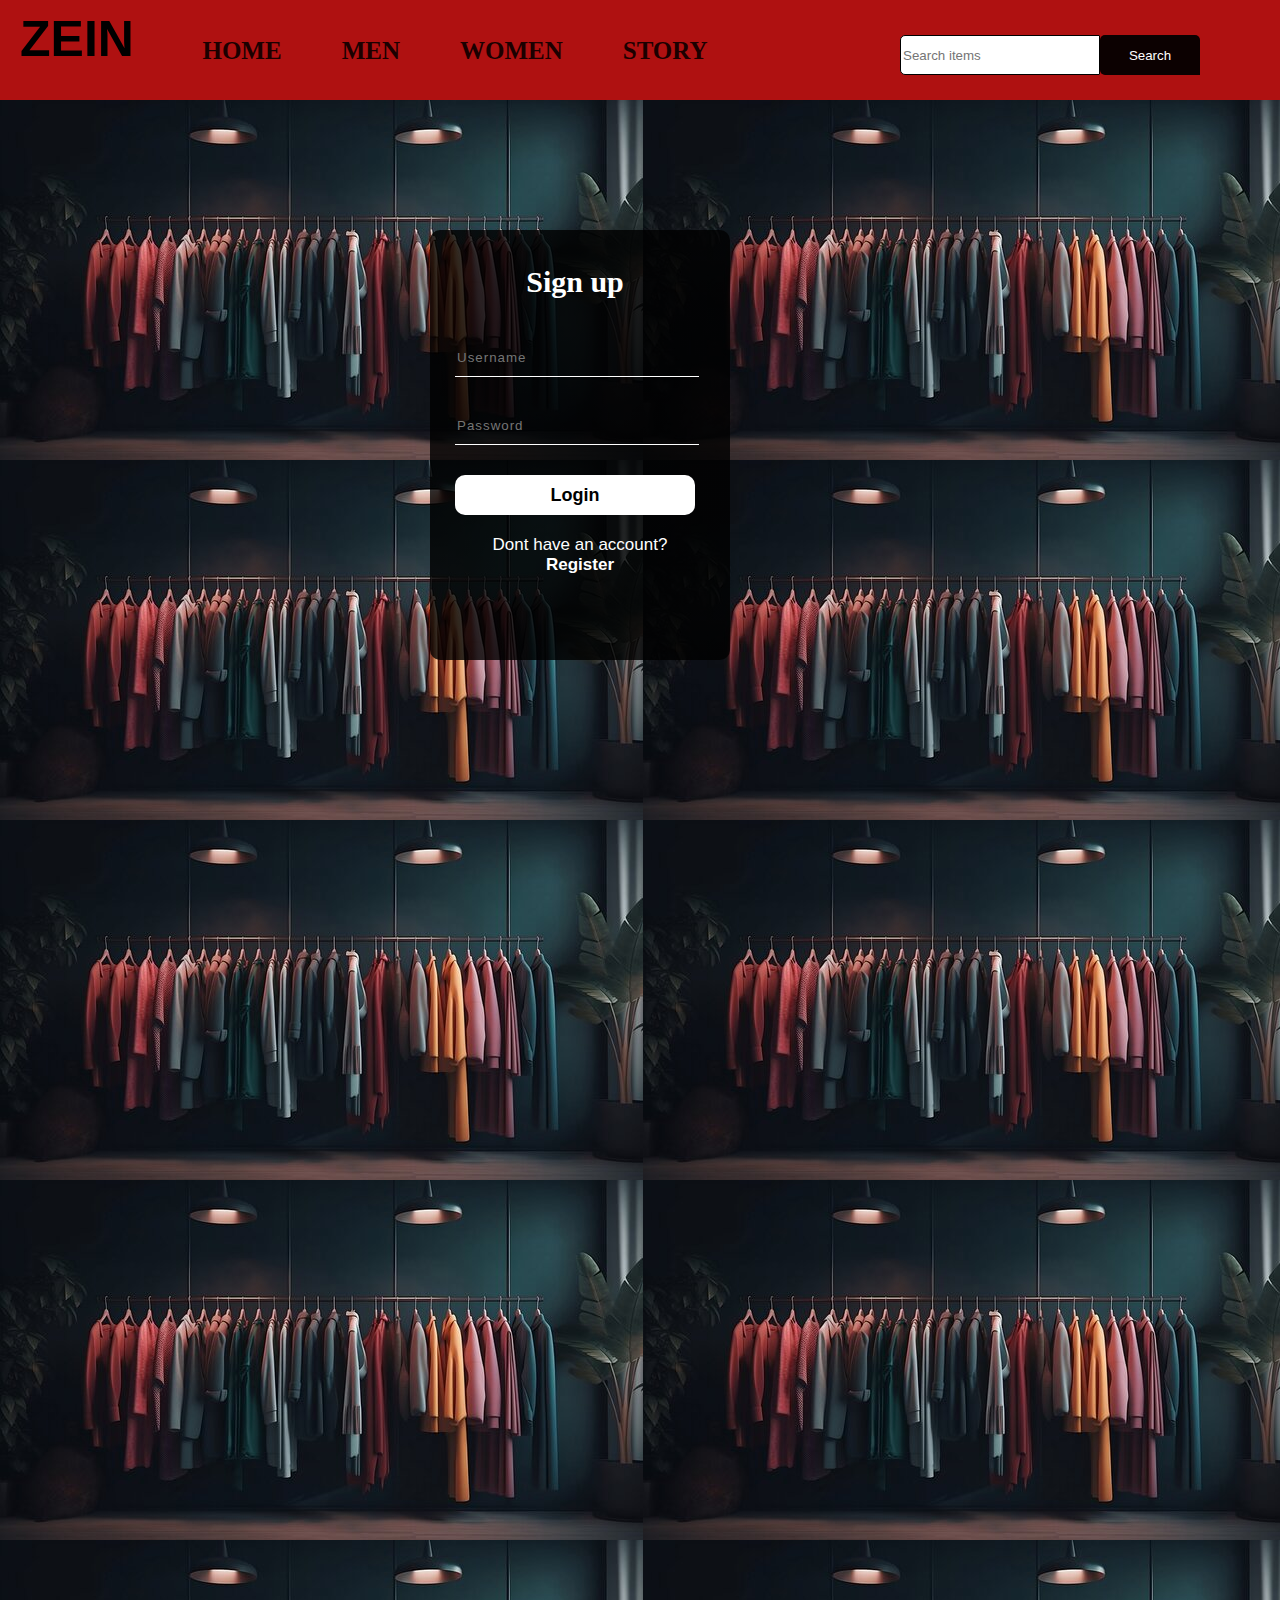
<file: 3.html>
<!DOCTYPE html>
<html lang="en">
<head>
    <meta charset="UTF-8">
    <meta name="viewport" content="width=device-width, initial-scale=1.0">
    <title>Login</title>
    <link rel="stylesheet" href="style.css" type="text/css">

    <link rel="stylesheet" href="https://cdnjs.cloudflare.com/ajax/libs/font-awesome/6.5.2/css/all.min.css" integrity="sha512-SnH5WK+bZxgPHs44uWIX+LLJAJ9/2PkPKZ5QiAj6Ta86w+fsb2TkcmfRyVX3pBnMFcV7oQPJkl9QevSCWr3W6A==" crossorigin="anonymous" referrerpolicy="no-referrer" />
    
</head>
<body>
    <div class="main" style="height: 1000px;">
        <div class="navbar">
            <div class="icon">
                <h2 class="logo">ZEIN</h2></div>
                <div class="menu">
                    <ul>
                        <li><a href="index.html">HOME</a></li>
                        <li><a href="1.html">MEN</a></li>
                        <li><a href="2.html">WOMEN</a></li>
                        <li><a href="4.html">STORY</a></li>
                    </ul>
               

            </div>
            <div class="search">
                <input class="srch" type="search" placeholder="Search items">
                <a href="#"><button class=btn>Search</button></a>
            </div>
            <a href="3.html"><button style="font-size:20px;border: none;outline: none;border-radius: 10px;background-color: black;color: white;margin-top: 35px;margin-left: 120px;padding: 10px 12px;"><i class="fa-solid fa-user"></i>  Login</button></a>
           
            
        
        </div>
        <div class="dxx">
        <div class="form">
            <h2>Sign up</h2>
            <input type="text" name="" placeholder="Username" style="color: white;">
            <input type="password" name="" placeholder="Password" style="color: white;">
            <button class="btnnn"><a href="#" style="color: black;">Login</a></button>

            <p class="link"> Dont have an account?<br>
            <a href="#" style="color: white ;font-family: 'Trebuchet MS', 'Lucida Sans Unicode', 'Lucida Grande', 'Lucida Sans', Arial, sans-serif;">Register</a></p>
        </div>
        </div>
        </div>

        
    
</body>
</html>
</file>
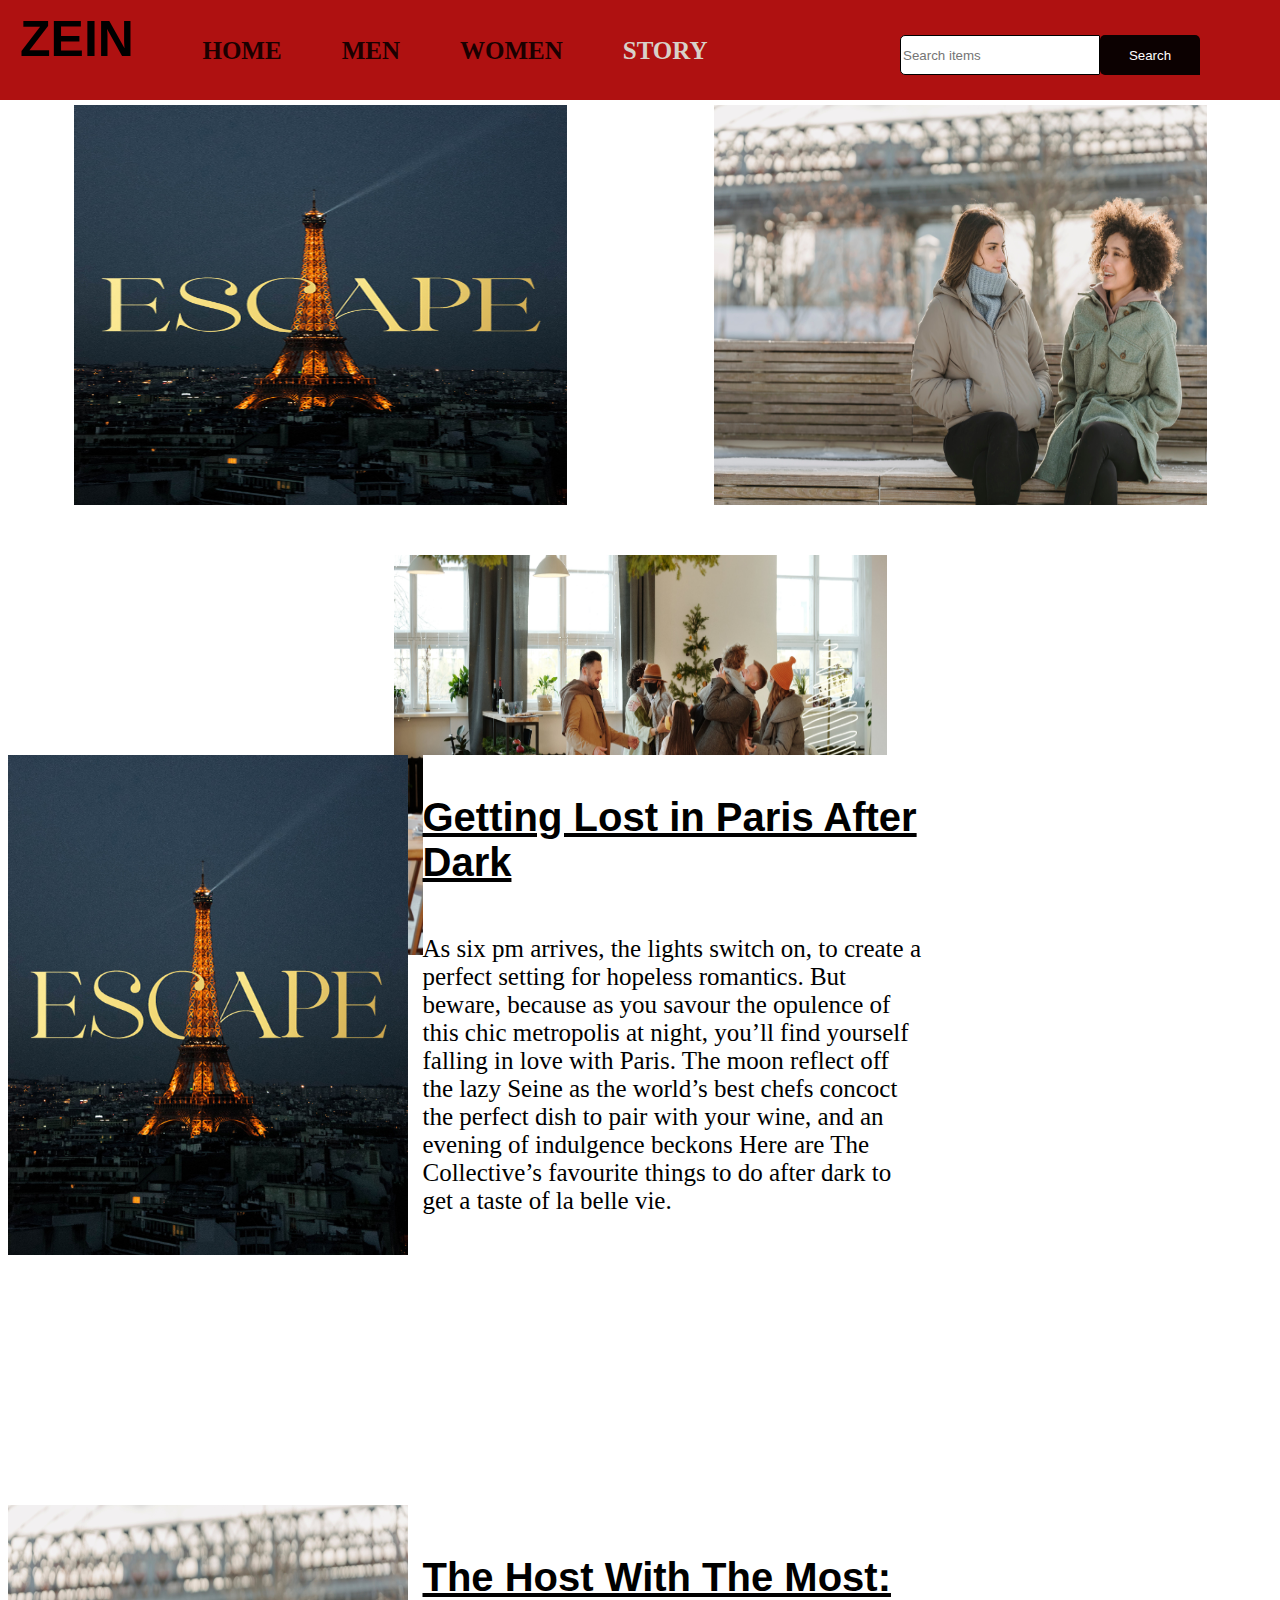
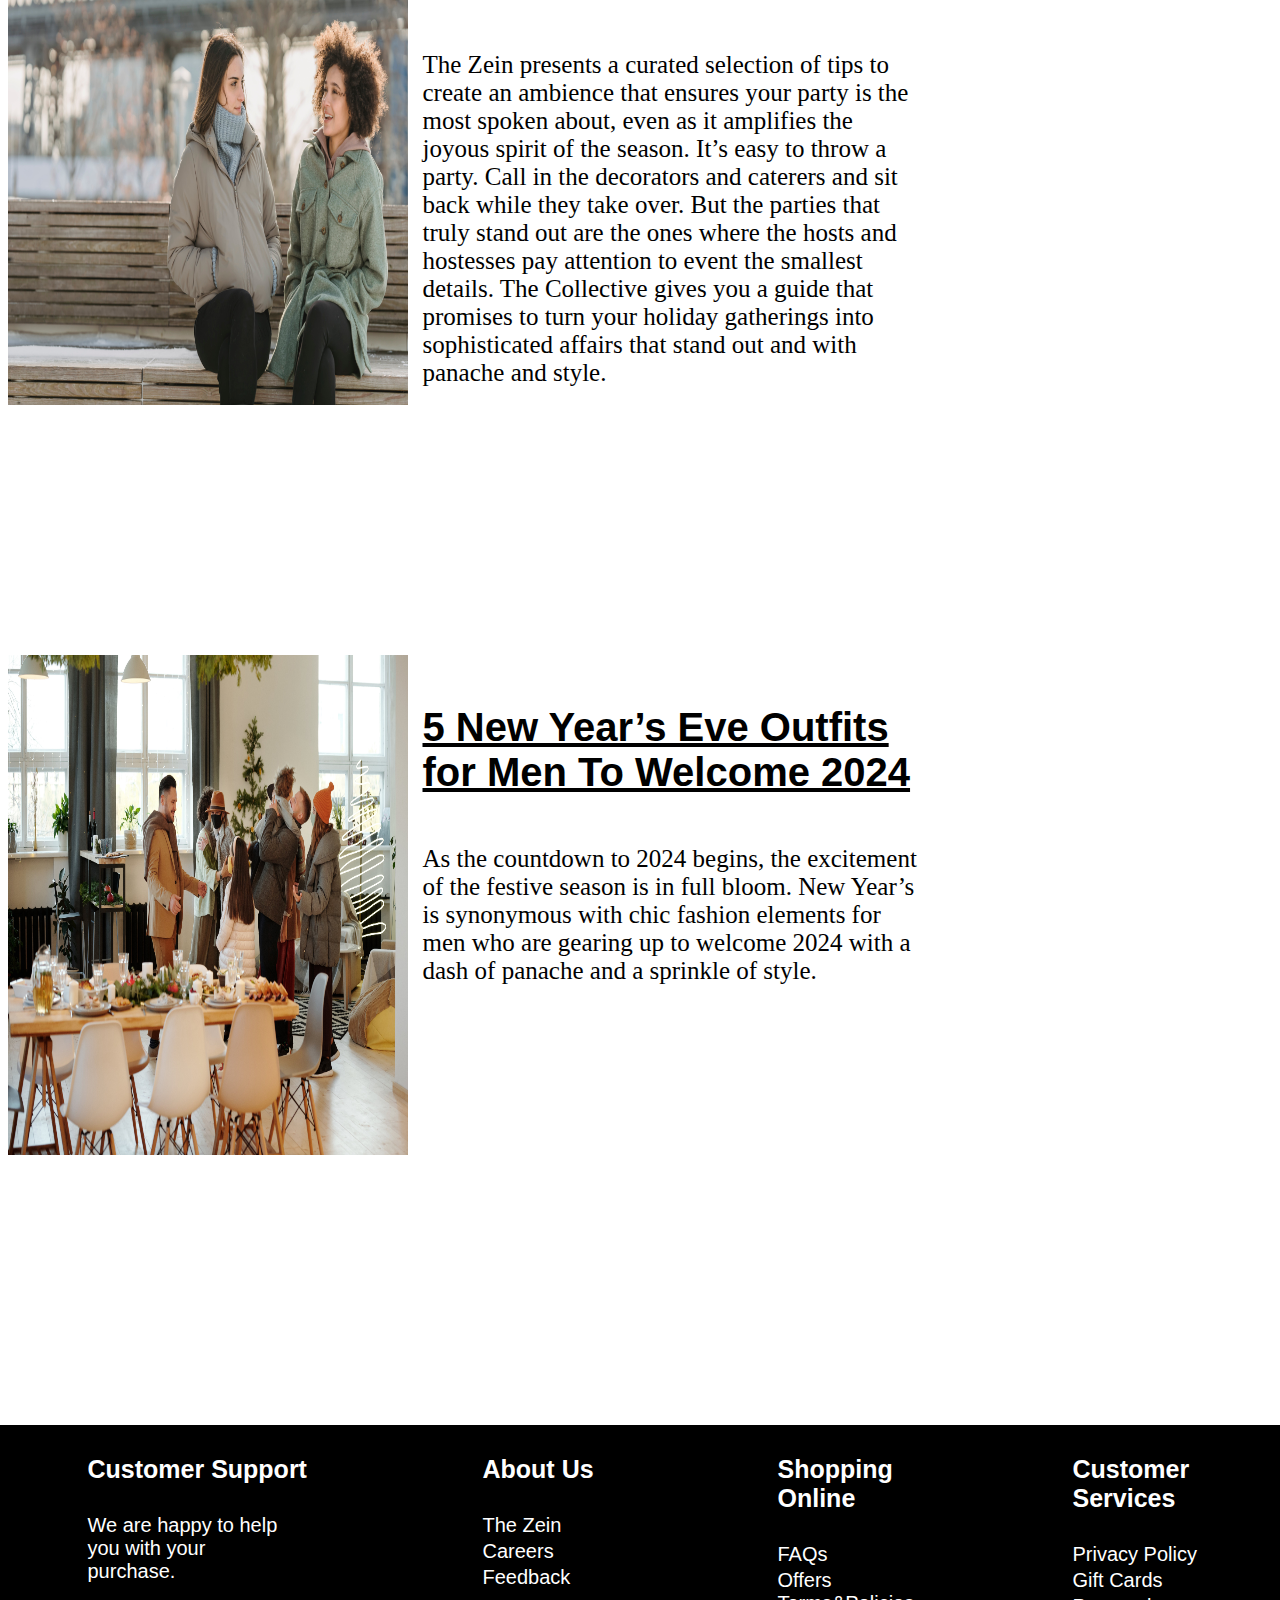
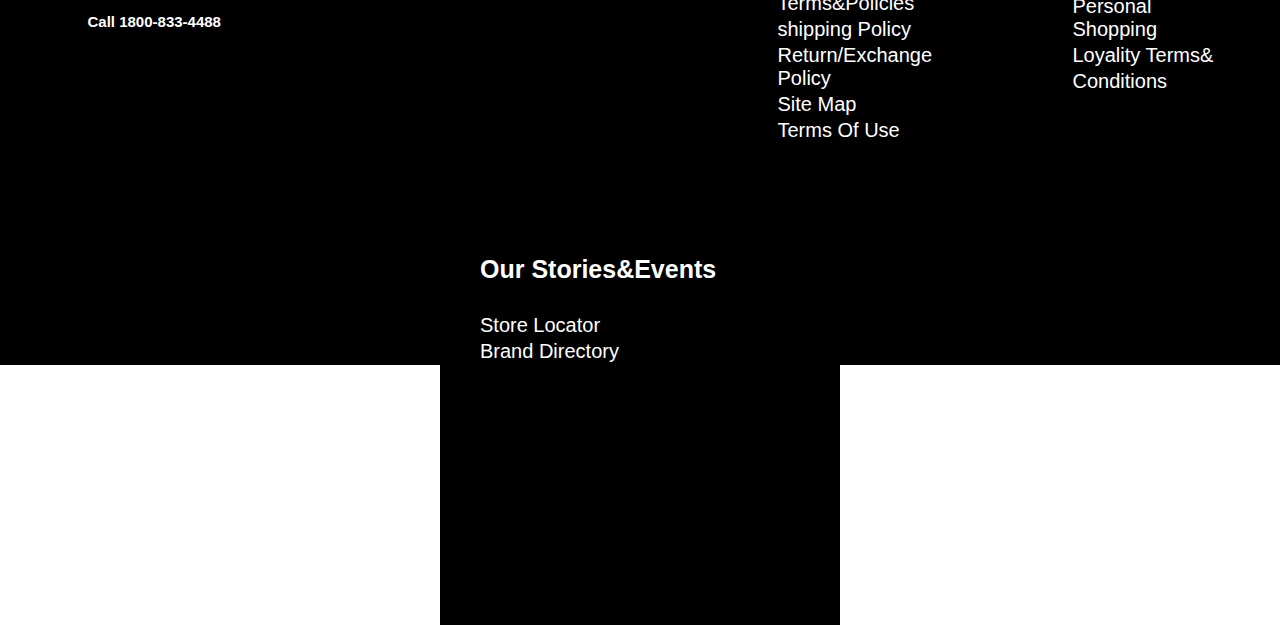
<file: 4.html>
<!DOCTYPE html>
<html lang="en">
<head>
    <meta charset="UTF-8">
    <meta name="viewport" content="width=device-width, initial-scale=1.0">
    <title>story</title>
    <link rel="stylesheet" href="style.css" type="text/css">

    <link rel="stylesheet" href="https://cdnjs.cloudflare.com/ajax/libs/font-awesome/6.5.2/css/all.min.css" integrity="sha512-SnH5WK+bZxgPHs44uWIX+LLJAJ9/2PkPKZ5QiAj6Ta86w+fsb2TkcmfRyVX3pBnMFcV7oQPJkl9QevSCWr3W6A==" crossorigin="anonymous" referrerpolicy="no-referrer" />
    
</head>
<body>
    <div class="main" style="height: 1500px;">
        <div class="navbar">
            <div class="icon">
                <h2 class="logo">ZEIN</h2></div>
                <div class="menu">
                    <ul>
                        <li><a href="index.html">HOME</a></li>
                        <li><a href="1.html">MEN</a></li>
                        <li><a href="2.html">WOMEN</a></li>
                        <li><a href="4.html"><h4 style=" color: rgb(216, 209, 201);font-weight: bold;">STORY</h4></a></li>
                    </ul>
               

            </div>
            <div class="search">
                <input class="srch" type="search" placeholder="Search items">
                <a href="#"><button class=btn>Search</button></a>
            </div>
            <a href="3.html"><button style="font-size:20px;border: none;outline: none;border-radius: 10px;background-color: black;color: white;margin-top: 35px;margin-left: 120px;padding: 10px 12px;"><i class="fa-solid fa-user"></i>  Login</button></a>
           
            
        
        </div>
        <div class="fx">
           <div class="xf"><img src="01.jpg" width="493"height="400"></div>
           <div class="xf"><img src="02.jpg" width="493"height="400"></div>
           <div class="xf"><img src="03.jpg" width="493"height="400"></div>
           

        </div>
        <div>
            <div class="fxx">
                <div class="xff"><img src="01.jpg" width="400"height="500"></div>
                <div class="xff" style="margin-right: 350px;width: 500px;background-color: white;"><h1 style="font-family:'Trebuchet MS', 'Lucida Sans Unicode', 'Lucida Grande', 'Lucida Sans', Arial, sans-serif;margin-top: 40px;text-decoration: underline;font-size: 40px;">Getting Lost in Paris After Dark</h1><p style="margin-top: 50px;font-size: 25px;">As six pm arrives, the lights switch on, to create a perfect setting for hopeless romantics. But beware, because as you savour the opulence of this chic metropolis at night, you’ll find yourself falling in love with Paris.

                    The moon reflect off the lazy Seine as the world’s best chefs concoct the perfect dish to pair with your wine, and an evening of indulgence beckons
                    
                    Here are The Collective’s favourite things to do after dark to get a taste of la belle vie.</p></div>
                
        </div>
        <div class="fxxx">
            <div class="xff" style="margin-top: 100px;"><img src="02.jpg" width="400"height="500" ></div>
            <div class="xff" style="margin-right: 350px;width: 500px;background-color: white;"><h1 style="font-family:'Trebuchet MS', 'Lucida Sans Unicode', 'Lucida Grande', 'Lucida Sans', Arial, sans-serif;margin-top: 150px;text-decoration: underline;font-size: 40px;">The Host With The Most:</h1><p style="margin-top: 4cqi;font-size: 25px;">The Zein presents a curated selection of tips to create an ambience that ensures your party is the most spoken about, even as it amplifies the joyous spirit of the season.

                It’s easy to throw a party. Call in the decorators and caterers and sit back while they take over. But the parties that truly stand out are the ones where the hosts and hostesses pay attention to event the smallest details. The Collective gives you a guide that promises to turn your holiday gatherings into sophisticated affairs that stand out and with panache and style.</p></div>
            
    </div>
    <div class="fxxx">
        <div class="xfff" style="margin-top: 200px;"><img src="03.jpg" width="400"height="500"></div>
        <div class="xfff" style="margin-right: 350px;width: 500px;background-color: white;"><h1 style="font-family:'Trebuchet MS', 'Lucida Sans Unicode', 'Lucida Grande', 'Lucida Sans', Arial, sans-serif;margin-top: 250px;text-decoration: underline;font-size: 40px;">5 New Year’s Eve Outfits for Men To Welcome 2024</h1><p style="margin-top: 50px;font-size: 25px;">As the countdown to 2024 begins, the excitement of the festive season is in full bloom. New Year’s is synonymous with chic fashion elements for men who are gearing up to welcome 2024 with a dash of panache and a sprinkle of style.</p></div>
        
</div>
<div class="cntn">
    <div class="xb1">
        <ol>
            <li style="font-weight: bolder;margin-right: 30px;font-family: sans-serif;font-size: 25px;">Customer Support</li>
<li style="font-family: Arial, Helvetica, sans-serif;font-size: 20px;font-weight: lighter;margin-right: 30px;" >We are happy to help<br> you with your<br> purchase.</li>
            <li style="font-family: Arial, Helvetica, sans-serif;font-size: 15px;margin-right: 20px;font-weight: bold;">Call 1800-833-4488</li>
        </ol>
    </div>
    <div class="xb2">
        <ol>
            <li style="font-weight: bolder;font-family: sans-serif;font-size: 25px;">About Us</li>
            <li style="font-family: Arial, Helvetica, sans-serif;font-size: 20px; ">The Zein</li>
            <li style="font-family: Arial, Helvetica, sans-serif;font-size: 20px;margin-top: 3px;">Careers</li>
            <li style="font-family: Arial, Helvetica, sans-serif;font-size: 20px; margin-top: 3px;">Feedback</li>
        </ol>

    </div>
    <div class="xb3">
        <ol>
        <li style="font-weight: bolder;font-family: sans-serif;font-size: 25px;">Shopping Online</li>
        <li style="font-family: Arial, Helvetica, sans-serif;font-size: 20px; ">FAQs</li>
        <li style="font-family: Arial, Helvetica, sans-serif;font-size: 20px;margin-top: 3px;">Offers Terms&Policies</li>
        <li style="font-family: Arial, Helvetica, sans-serif;font-size: 20px;margin-top: 3px;">shipping Policy</li>
        <li style="font-family: Arial, Helvetica, sans-serif;font-size: 20px;margin-top: 3px;">Return/Exchange Policy</li>
        <li style="font-family: Arial, Helvetica, sans-serif;font-size: 20px;margin-top: 3px;">Site Map</li>
        <li style="font-family: Arial, Helvetica, sans-serif;font-size: 20px;margin-top: 3px;">Terms Of Use</li>
        </ol>
    </div>
    <div class="xb4">
        <ol>
            <li style="font-weight: bolder;font-family: sans-serif;font-size: 25px;">Customer Services</li>
            <li style="font-family: Arial, Helvetica, sans-serif;font-size: 20px; "Made To Measure</li>
            <li style="font-family: Arial, Helvetica, sans-serif;font-size: 20px;margin-top: 3px;">Privacy Policy</li>
            <li style="font-family: Arial, Helvetica, sans-serif;font-size: 20px;margin-top: 3px;">Gift Cards</li>
            <li style="font-family: Arial, Helvetica, sans-serif;font-size: 20px;margin-top: 3px;">Personal Shopping</li>
            <li style="font-family: Arial, Helvetica, sans-serif;font-size: 20px;margin-top: 3px;">Loyality Terms&</li>
            <li style="font-family: Arial, Helvetica, sans-serif;font-size: 20px;margin-top: 3px;">Conditions</li>

        </ol>
    </div>
    <div class="xb5">
        <ol>
            <li style="font-weight: bolder;font-family: sans-serif;font-size: 25px;margin-right: 2px;">Our Stories&Events</li>
            <li style="font-family: Arial, Helvetica, sans-serif;font-size: 20px; ">Store Locator</li>
            <li style="font-family: Arial, Helvetica, sans-serif;font-size: 20px;margin-top: 3px;">Brand Directory</li>
        </ol>
    </div>
   
    
   

</div>

        

        



    
</body>
</html
</file>
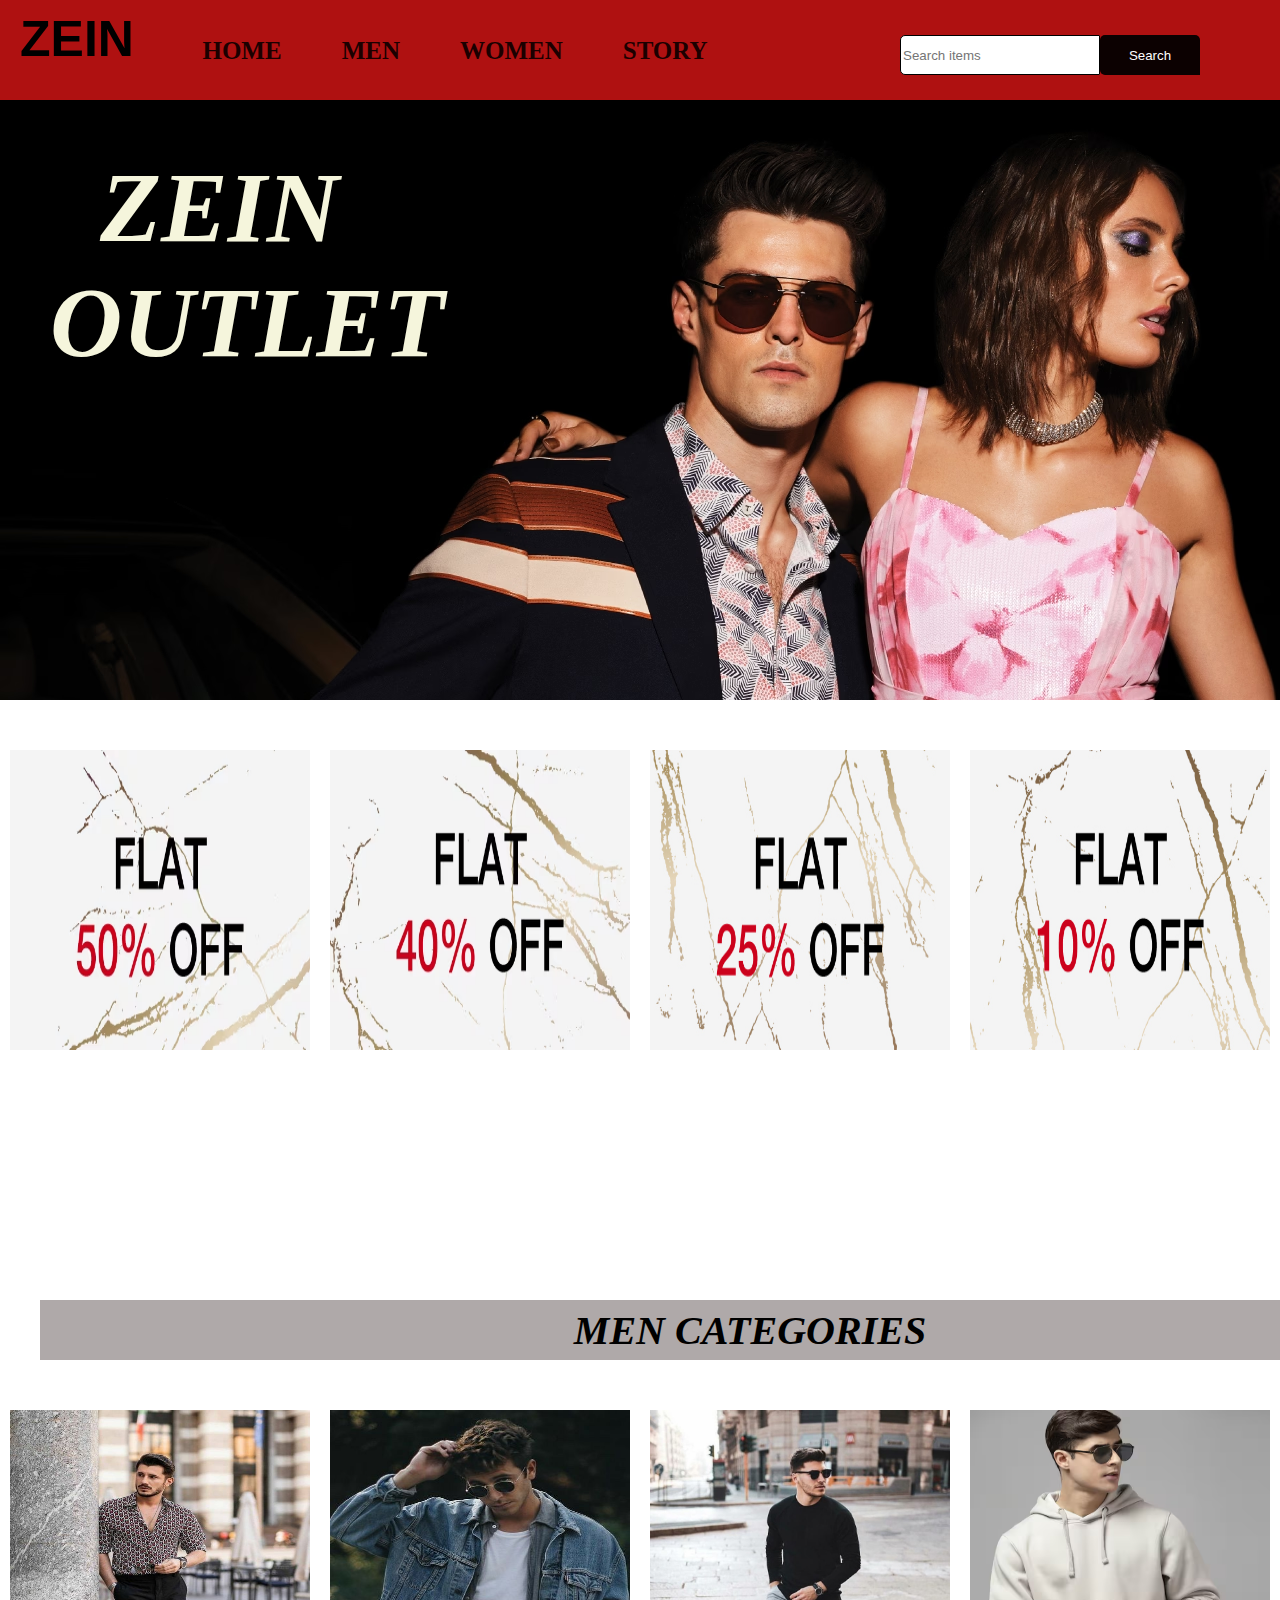
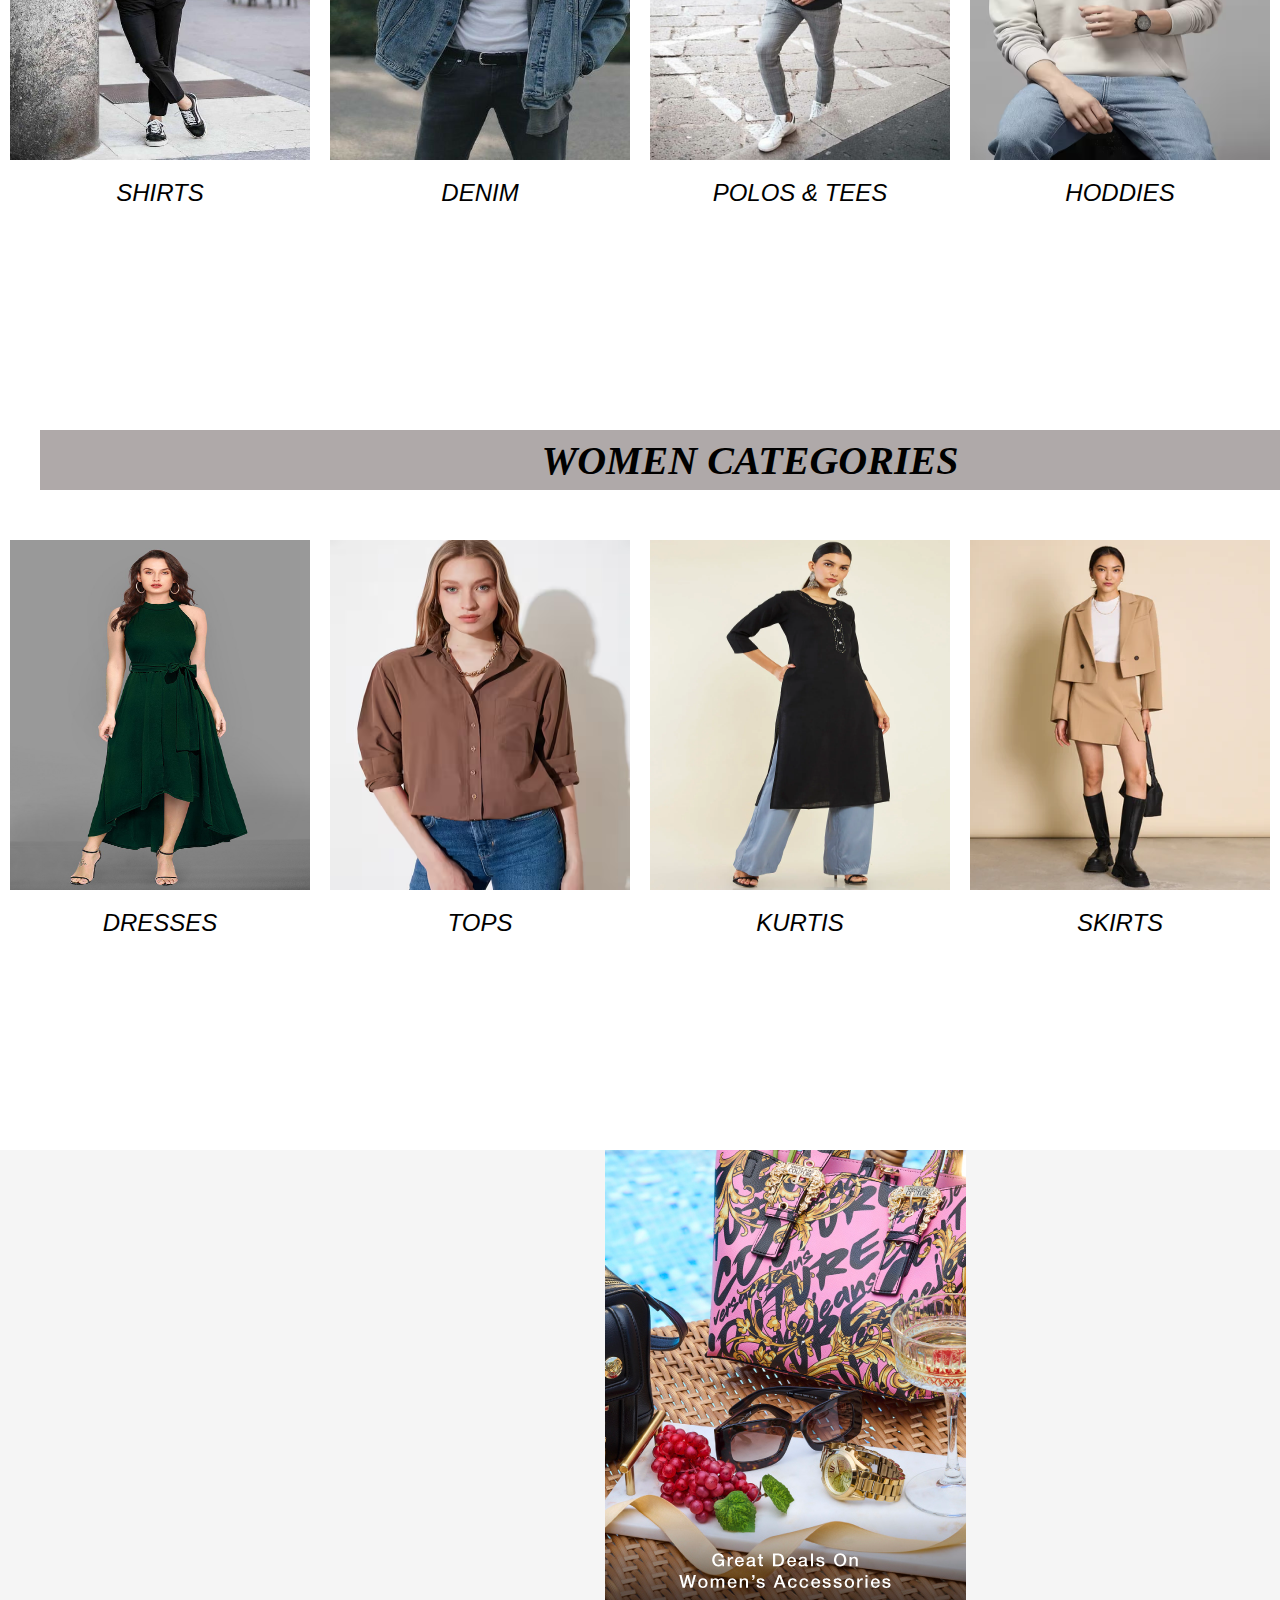
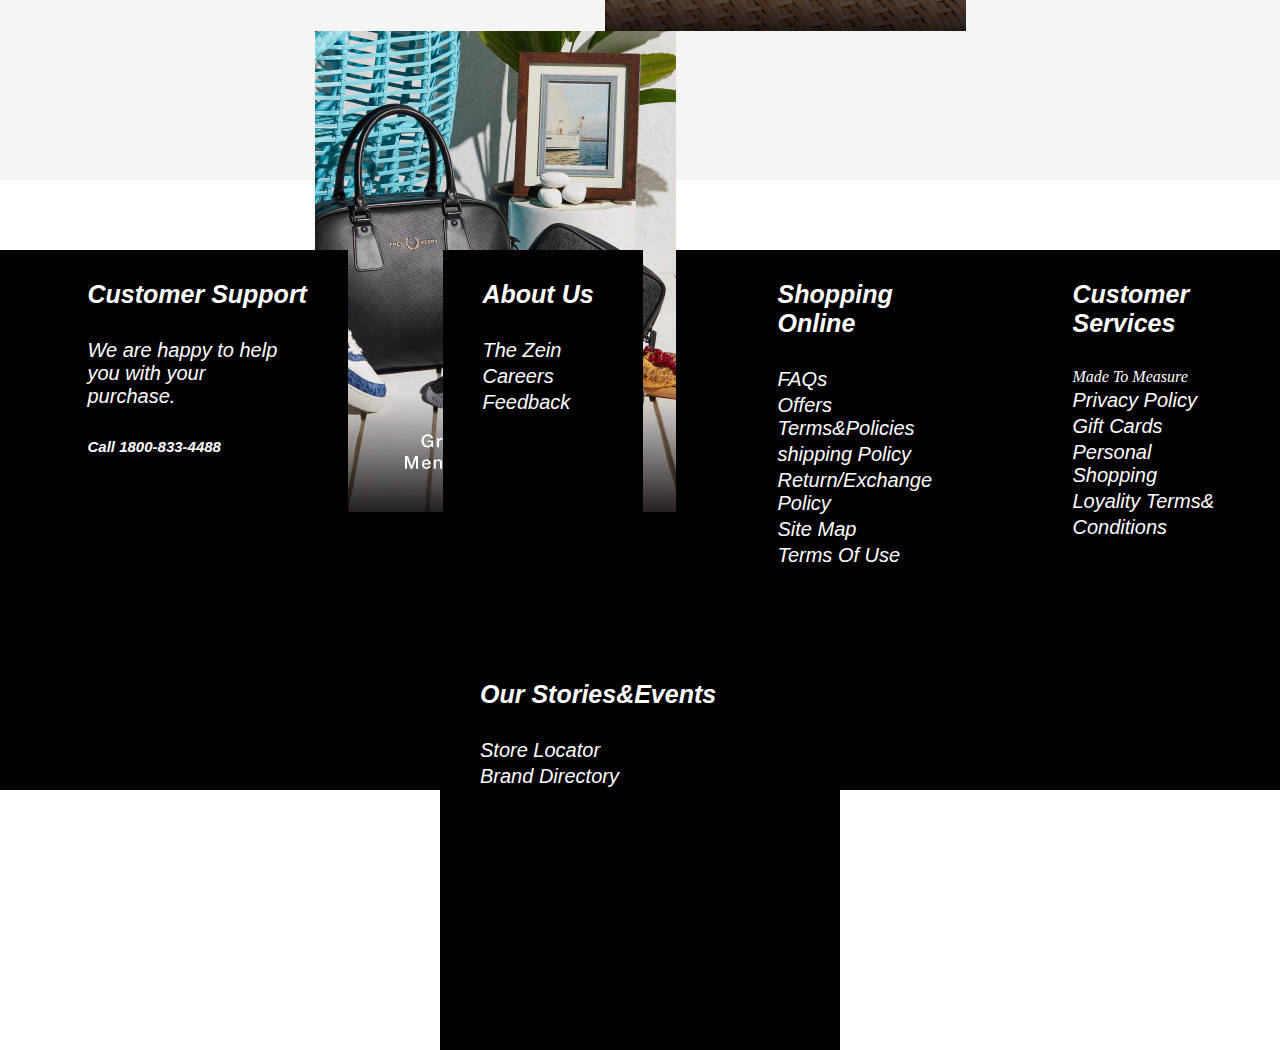
<file: 5.html>
<!DOCTYPE html>
<html lang="en">
<head>
      
    <meta charset="UTF-8">
    <meta name="viewport" content="width=device-width, initial-scale=1.0">
    <title>Fashion website</title>
    <link rel="stylesheet" href="style.css" type="text/css">

    <link rel="stylesheet" href="https://cdnjs.cloudflare.com/ajax/libs/font-awesome/6.5.2/css/all.min.css" integrity="sha512-SnH5WK+bZxgPHs44uWIX+LLJAJ9/2PkPKZ5QiAj6Ta86w+fsb2TkcmfRyVX3pBnMFcV7oQPJkl9QevSCWr3W6A==" crossorigin="anonymous" referrerpolicy="no-referrer" />
    
</head>
<body>
    <div class="main">
        <div class="navbar">
            <div class="icon">
                <h2 class="logo">ZEIN</h2></div>
                <div class="menu">
                    <ul>
                        <li><a href="#">HOME</a></li>
                        <li><a href="#">MEN</a></li>
                        <li><a href="#">WOMEN</a></li>
                        <li><a href="#">STORY</a></li>
                    </ul>
               

            </div>
            <div class="search">
                <input class="srch" type="search" placeholder="Search items">
                <a href="#"><button class=btn>Search</button></a>
            </div>
            <button style="font-size:20px;border: none;outline: none;border-radius: 10px;background-color: black;color: white;margin-top: 35px;margin-left: 120px;padding: 10px 12px;"><i class="fa-solid fa-user"> Login </button>
           
            
        
        </div>
        
   
            <div class="boxx">
                <h1>ZEIN</h1>
                <h2>OUTLET</h2>

                
            </div>
            <div class="container">
            
                <div class="box"><img src="11.avif" width="300px" height="300px"></div>
                <div class="box"><img src="12.avif" width="300px" height="300px"></div>
                <div class="box"><img src="13.jpg" width="300px" height="300px"></div>
                <div class="box"><img src="14.jpg" width="300px" height="300px"></div>
                </div>
            <h2 class="myclass a">MEN CATEGORIES</h2>
            <div class="containerr">
                <div class="boxxx"><img src="41.jpg" width="300" height="350"><h2 style="text-align: center;font-family:sans-serif ;font-weight:lighter;margin-top: 15px;">SHIRTS</h2></div>
                <div class="boxxx"><img src="47.jpg" width="300" height="350"><h2 style="text-align: center;font-family:sans-serif;font-weight:lighter;margin-top: 15px;">DENIM</h2></div>
                <div class="boxxx"><img src="79.jpg" width="300" height="350"><h2 style="text-align: center;font-family:sans-serif;font-weight:lighter;margin-top: 15px;">POLOS & TEES</h2></div>
                <div class="boxxx"><img src="82.avif" width="300" height="350"><h2 style="text-align: center;font-family:sans-serif;font-weight:lighter;margin-top: 15px;">HODDIES</h2></div>
                </div>

                <h2 class="myclasss b">WOMEN CATEGORIES</h2>
                <div class="containerrr">
                    <div class="boxxxx"><img src="91.jpg" width="300" height="350"><h2 style="text-align: center;font-family:sans-serif ;font-weight:lighter;margin-top: 15px;">DRESSES</h2></div>
                    <div class="boxxxx"><img src="92.avif" width="300" height="350"><h2 style="text-align: center;font-family:sans-serif;font-weight:lighter;margin-top: 15px;">TOPS</h2></div>
                    <div class="boxxxx"><img src="97.webp" width="300" height="350"><h2 style="text-align: center;font-family:sans-serif;font-weight:lighter;margin-top: 15px;">KURTIS</h2></div>
                    <div class="boxxxx"><img src="57.webp" width="300" height="350"><h2 style="text-align: center;font-family:sans-serif;font-weight:lighter;margin-top: 15px;">SKIRTS</h2></div>
                    </div>
                    <div class="contain">
                        <img src="31.jpg" style="padding-left: 290px;" >
                        <img src="35.jpg" style="padding-right: 290px;">
                        
                    </div>
                    <div class="cntn">
                        <div class="xb1">
                            <ol>
                                <li style="font-weight: bolder;margin-right: 30px;font-family: sans-serif;font-size: 25px;">Customer Support</li>
<li style="font-family: Arial, Helvetica, sans-serif;font-size: 20px;font-weight: lighter;margin-right: 30px;" >We are happy to help<br> you with your<br> purchase.</li>
                                <li style="font-family: Arial, Helvetica, sans-serif;font-size: 15px;margin-right: 20px;font-weight: bold;">Call 1800-833-4488</li>
                            </ol>
                        </div>
                        <div class="xb2">
                            <ol>
                                <li style="font-weight: bolder;font-family: sans-serif;font-size: 25px;">About Us</li>
                                <li style="font-family: Arial, Helvetica, sans-serif;font-size: 20px; ">The Zein</li>
                                <li style="font-family: Arial, Helvetica, sans-serif;font-size: 20px;margin-top: 3px;">Careers</li>
                                <li style="font-family: Arial, Helvetica, sans-serif;font-size: 20px; margin-top: 3px;">Feedback</li>
                            </ol>

                        </div>
                        <div class="xb3">
                            <ol>
                            <li style="font-weight: bolder;font-family: sans-serif;font-size: 25px;">Shopping Online</li>
                            <li style="font-family: Arial, Helvetica, sans-serif;font-size: 20px; ">FAQs</li>
                            <li style="font-family: Arial, Helvetica, sans-serif;font-size: 20px;margin-top: 3px;">Offers Terms&Policies</li>
                            <li style="font-family: Arial, Helvetica, sans-serif;font-size: 20px;margin-top: 3px;">shipping Policy</li>
                            <li style="font-family: Arial, Helvetica, sans-serif;font-size: 20px;margin-top: 3px;">Return/Exchange Policy</li>
                            <li style="font-family: Arial, Helvetica, sans-serif;font-size: 20px;margin-top: 3px;">Site Map</li>
                            <li style="font-family: Arial, Helvetica, sans-serif;font-size: 20px;margin-top: 3px;">Terms Of Use</li>
                            </ol>
                        </div>
                        <div class="xb4">
                            <ol>
                                <li style="font-weight: bolder;font-family: sans-serif;font-size: 25px;">Customer Services</li>
                                <li style="font-family: Arial, Helvetica, sans-serif;font-size: 20px; "></li>Made To Measure</li>
                                <li style="font-family: Arial, Helvetica, sans-serif;font-size: 20px;margin-top: 3px;">Privacy Policy</li>
                                <li style="font-family: Arial, Helvetica, sans-serif;font-size: 20px;margin-top: 3px;">Gift Cards</li>
                                <li style="font-family: Arial, Helvetica, sans-serif;font-size: 20px;margin-top: 3px;">Personal Shopping</li>
                                <li style="font-family: Arial, Helvetica, sans-serif;font-size: 20px;margin-top: 3px;">Loyality Terms&</li>
                                <li style="font-family: Arial, Helvetica, sans-serif;font-size: 20px;margin-top: 3px;">Conditions</li>

                            </ol>
                        </div>
                        <div class="xb5">
                            <ol>
                                <li style="font-weight: bolder;font-family: sans-serif;font-size: 25px;margin-right: 2px;">Our Stories&Events</li>
                                <li style="font-family: Arial, Helvetica, sans-serif;font-size: 20px; ">Store Locator</li>
                                <li style="font-family: Arial, Helvetica, sans-serif;font-size: 20px;margin-top: 3px;">Brand Directory</li>
                            </ol>
                        </div>
                       
                        
                       

                    </div>
                    
                
            </div>

        
        
            
            
   


    
</body>
</html>
</file>
<file: style.css>
*{
    border: 0;
    margin:0;
}

.main{
    width:100px;
    height:3000px;
    background-position: center;
    background-size: cover;
    background: linear-gradient(to top);

}
.navbar{
    width: 1500px;
    height:100px;
   margin: auto;
   background-color: rgb(175, 17, 17);
}
.icon{
    width: 200px;
    float: left;
    height: 100px;
    
}
.logo{
    color:black;
    font-size: 50px;
    font-family: 'Trebuchet MS', 'Lucida Sans Unicode', 'Lucida Grande', 'Lucida Sans', Arial, sans-serif;
    font-weight:bolder;
    padding-left: 20px;
    padding-top: 10px;
    width: 100PX;
 
}
.menu{
    width: 400px;
    float: left;
    height: 75px;
    
}
ul{
    display: flex;
    justify-content: center;
    align-items: center;
    justify-content: center;
    align-items: center;
    margin-left: 100px;
    margin-top: 20px;
    margin-right: 50px;
}
     
    

    

    

ul li{
    list-style: none;
    font-size: 25px;
    margin-left: 40px;
    margin-top: 17px;
    padding-right: 20px;
    font-weight: bolder;
}
ul li a{
    text-decoration:none;
    color: rgb(27, 0, 0);
    font-family: 'Times New Roman', Times, serif;
    font-weight: bold;
    transition: o.4s ease-in-out;
}
ul li a:hover{
    color: rgb(216, 209, 201);
    border-width: 2px;

}
.search{
    width: 300px;
    float: left;
    /* margin-left: 500px; */
    /* margin-top: 40px; */
    margin-right: 20px;
    margin-left: 300px;
    margin-bottom: 30px;
    margin-top: 35px;
}
.srch{
    width: 200px;
    height: 40px;
    font-family:Arial, Helvetica, sans-serif;
    padding-right: 2px;
    border: 1px solid black;
    border-radius: 1px;
    border-bottom-left-radius: 5px;
    border-top-left-radius: 5px;
}
 ::placeholder .srch{
    color: black;
    margin-left: 10px;
    padding: 5px;
    font-family: arial;
 }
.btn{
    width:100px;
    height: 40px;
    float: right;
    border-bottom-left-radius: 5px;
    border-top-left-radius: 5px;
    border-top-right-radius: 5px;
    background-color: rgb(12, 1, 1);
    color: white;
    /* margin-top: 50px; */
    
    
}
.btn a{
    
    font-family: Arial, Helvetica, sans-serif;
    cursor: pointer;
    
    
}
.btn a:hover{
    color: rgb(128, 30, 30);
}
.btn:focus{
    outline: none;
} 
.srch:focus{
    outline: none;
}

.boxx{
    width: 1500px;
    height: 600px;
    border:0px solid;
    
    background-image: url(5.avif);
}
.boxx h1{
    
    color: beige;
    font-size: 100PX;
    margin-left: 100px;
    padding-top: 50px;
    font-family: 'Times New Roman', Times, serif;
    
}

.boxx h2{
    font-size: 100px;
    color: beige;
    margin-left: 50px;
    margin-top: 0px;
    font-family: 'Times New Roman', Times, serif;

}
.container{
    width:100vw;
    height: 100vh;
    display: flex;
    justify-content: space-around;
    margin-top: 50px;
    flex-wrap: wrap;
}
.container .box{
    width: 300px;
    height: 300px;
    background-color:grey;
    transition: opacity 0.6s ease;
    cursor: pointer;
}
.container:hover > :not(:hover){
    opacity: 0.4;
}

.myclass{
    background-color:rgb(175, 169, 169);
    color:black;
    margin-top: -350px;
    text-align: center;
    align-items: center;
    display: flex;
    justify-content: center;
    font-size: 40px;
    font-weight: bolder;
    
}
.a{
    border-style: none;
    border-color: brown;
    border-radius: 0px;
    width: 1380px;
    height: 20px;
    padding: 20px;
    
    margin-left: 40px;
}
.containerr{
    width:100vw;
    height: 100vh;
    display: flex;
    justify-content: space-around;
    margin-top: 50px;
    flex-wrap: wrap;
}
.containerr .boxxx{
    width: 300px;
    height: 400px;
    background-color:white;
    transition: opacity 0.6s ease;
    cursor: pointer;
}
.containerr:hover > :not(:hover){
    opacity: 0.4;
}
.myclasss{
    background-color:rgb(175, 169, 169);
    color:black;
    margin-top: -280px;
    text-align: center;
    align-items: center;
    display: flex;
    justify-content: center;
    font-size: 40px;
    font-weight: bolder;
    
}
.b{
    border-style: none;
    border-color: brown;
    border-radius: 0px;
    width: 1380px;
    height: 20px;
    padding: 20px;
    
    margin-left: 40px;
}
.containerrr{
    width:100vw;
    height: 100vh;
    display: flex;
    justify-content: space-around;
    margin-top: 50px;
    flex-wrap: wrap;
}
.containerrr .boxxxx{
    width: 300px;
    height: 400px;
    background-color:white;
    transition: opacity 0.6s ease;
    cursor: pointer;
}
.containerrr:hover > :not(:hover){
    opacity: 0.4;
}
.contain{
    width:100vw;
    height: 100vh;
    display: flex;
    justify-content: space-around;
    margin-top: -290px;
    flex-wrap: wrap;
}

.contain{
    background-color:whitesmoke;
    width:100h;
    height:70vh;
    cursor: pointer;
}
.contain:hover > :not(:hover){
    opacity: 0.4;
    cursor: pointer;
}
.cntn{
    /* width:100vw;
    height:60vh; */
    background-color: black;
    width:100vw;
    height: 60vh;
    display: flex;
    justify-content: space-around;
    margin-top: 70px;
    flex-wrap: wrap;
}
.cntn .xb1{
    width: 300px;
    height: 400px;
    background-color:black;
    transition: opacity 0.6s ease;
    cursor: pointer;
    color: white;
}
.xb1 ol li{
    
    list-style: none;
    margin-top: 30px;
}
.cntn .xb2{
    width: 400px;
    height: 300px;
    background-color:black;
    transition: opacity 0.6s ease;
    cursor: pointer;
    color: white;
}
.xb2 ol li{
    
    list-style: none;
    margin-top: 30px;
}
.cntn .xb2{
    width: 200px;
    height: 300px;
    background-color:black;
    transition: opacity 0.6s ease;
    cursor: pointer;
    color: white;
}
.xb2 ol li{
    
    list-style: none;
    margin-top: 30px;
}
.cntn .xb2{
    width: 200px;
    height: 300px;
    background-color:black;
    transition: opacity 0.6s ease;
    cursor: pointer;
    color: white;
}
.xb2 ol li{
    
    list-style: none;
    margin-top: 30px;
}
.cntn .xb3{
    width: 200px;
    height: 400px;
    background-color:black;
    transition: opacity 0.6s ease;
    cursor: pointer;
    color: white;
}
.xb3 ol li{
    
    list-style: none;
    margin-top: 30px;
}
.cntn .xb4{
    width: 200px;
    height: 400px;
    background-color:black;
    transition: opacity 0.6s ease;
    cursor: pointer;
    color: white;
}
.xb4 ol li{
    
    list-style: none;
    margin-top: 30px;
}
.cntn .xb5{
    width: 400px;
    height: 400px;
    background-color:black;
    transition: opacity 0.6s ease;
    cursor: pointer;
    color: white;
}
.xb5 ol li{
    
    list-style: none;
    margin-top: 30px;
}
.xbb{
    width: 1000px;
    height: 100px;
    background-color: white;
    color: black;
}
.content{
    width:100vw;
    height: 100vh;
    display: flex;
    justify-content: space-around;
    margin-top: 50px;
    flex-wrap: wrap;
}
.content .xbb{
    width: 300px;
    height: 400px;
    background-color:white;
    transition: opacity 0.6s ease;
    cursor: pointer;
}
.content:hover > :not(:hover){
    opacity: 0.4;
}
.contentt{
    width:100vw;
    height: 100vh;
    display: flex;
    justify-content: space-around;
    margin-top: -250px;
    flex-wrap: wrap;
}
.contentt .xbbb{
    width: 300px;
    height: 400px;
    background-color:white;
    transition: opacity 0.6s ease;
    cursor: pointer;
}
.contentt:hover > :not(:hover){
    opacity: 0.4;
}
.contenttt{
    width:100vw;
    height: 100vh;
    display: flex;
    justify-content: space-around;
    margin-top: -250px;
    flex-wrap: wrap;
}
.contenttt .xbbbb{
    width: 300px;
    height: 400px;
    background-color:white;
    transition: opacity 0.6s ease;
    cursor: pointer;
}
.contenttt:hover > :not(:hover){
    opacity: 0.4;
}

.form{
    width: 250px;
    height: 380px;
    background:linear-gradient(to top,rgba(0,0,0,0.8)50%,rgba(0,0,0,0.8)50%);
    position: absolute;
    top:70px;
    right: 550px;
    border-radius: 10px;
    padding: 25px;
    margin-top: 160px;
    }
 .form h2{
    width: 220px;
    font-family: 'Times New Roman', Times, serif;
    text-align: center;
    color:white;
    font-weight: bolder;
    font-size: 30px;
    
    border-radius: 10px;
    margin: 2px;
    padding: 8px;
 }
.form input{
    width: 240px;
    height: 35px;
    background: fixed;
    border-bottom: 1px solid white;
    border-top: none;
    border-right: none;
    border-left: none;

    letter-spacing: 1px;
    margin-top: 30px;
    font-family: sans-serif;
    
}

.form input:focus{
    outline: none;}
::placeholder .form input{
    color:white;
    font-family: Arial, Helvetica, sans-serif;

    
}




.btnnn{
    width:240px;
    height: 40px;
    background: white;
    margin-top: 30px;
    border: none;
    font-size: 18px;
    border-radius: 10px;
    cursor: pointer;
    color:black;
    transition: 0.4s ease;
}
.btnnn:hover{
    color: white;
    
    color: rgb(5, 5, 65);
}

.btnnn a{
    text-decoration: none;
    color: white;
    font-weight: bold;
}

.form .link{
    font-family: Arial;
    font-size: 17px;
    padding-top: 20px;
    text-align: center;
    color: white;
}
.form .link a{
    text-decoration: none;
    color: black;
    font-size: 17px;
    font-weight: bold;
}

.liw{
    padding-top: 15px;
    padding-bottom: 10px;
    text-align: center;
}
.fx{
    width:100vw;
    height: 100vh;
    display: flex;
    justify-content: space-around;
    margin-top: -250px;
    flex-wrap: wrap;
}
.fx .xf{
    width: 493px;
    height: 400px;
    background-color:red;
    transition: opacity 0.6s ease;
    cursor: pointer;
}
.fx:hover > :not(:hover){
    opacity: 0.4;
}
.fxx{
    width:100vw;
    height: 100vh;
    display: flex;
    justify-content: space-around;
    margin-top: -250px;
    flex-wrap: wrap;
}
.fxx .xff{
    width: 400px;
    height: 500px;
    background-color:red;
    transition: opacity 0.6s ease;
    cursor: pointer;
}
.fxx:hover > :not(:hover){
    opacity: 0.4;
}
.fxxx{
    width:100vw;
    height: 100vh;
    display: flex;
    justify-content: space-around;
    margin-top: -250px;
    flex-wrap: wrap;
}
.fxxx .xfff{
    width: 400px;
    height: 500px;
    background-color:red;
    transition: opacity 0.6s ease;
    cursor: pointer;
}
.fxxx:hover > :not(:hover){
    opacity: 0.4;
}
.fxxxx{
    width:100vw;
    height: 100vh;
    display: flex;
    justify-content: space-around;
    margin-top: -250px;
    flex-wrap: wrap;
}
.fxxxx .xffff{
    width: 400px;
    height: 500px;
    background-color:red;
    transition: opacity 0.6s ease;
    cursor: pointer;
}
.fxxxx:hover > :not(:hover){
    opacity: 0.4;
}
.dxx{
    width: 1500px;
    height: 1500px;
    background-image: url(55.jpg);

}
</file>
